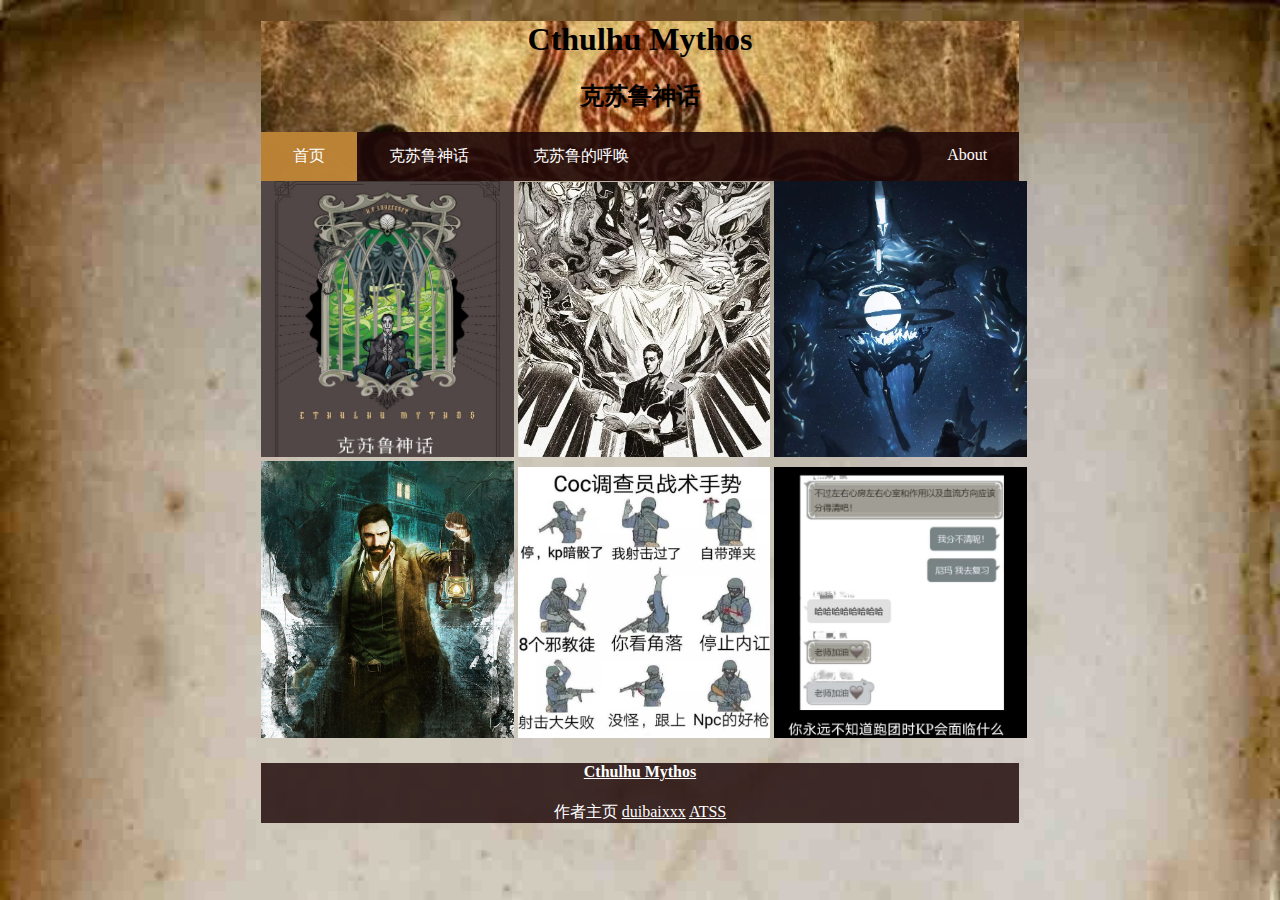
<file: index.html>
<!DOCTYPE html>
<html>
    <meta charset="utf-8">
    <head>
        <link rel="stylesheet" href="1.css">
        <style>
                body{
                    background-size: cover;
                    background-image: url(11.jpeg);
                }
                header{
                    margin-right: auto;
                    margin-left: auto;
                    width: 60%;
                    background-image: url(R-C2.jpg);
                    background-size: cover;
                }
                h1,h2{
                    text-align: center;
                }
                h4{
                    text-align: center;
                    color: white;
                }
                .ul_1{
                    list-style-type: none;
                    padding: 0%;
                    margin: 0%;
                    overflow: hidden;
                    background-color: #1f0808e6;
                }
                li{
                    float:left;
                }
                li a,.dropbtn{
                    display: block;
                    color:white;
                    text-align: center;
                    padding:14px 32px 14px 32px;
                    text-decoration: none;
                }
                li a:hover,.dropdown:hover.dropbtn{
                    background-color: #716b6bf4;
                }
                li.dropdown{
                    display: inline-block;
                }
                .dropdown-content{
                    display: none;
                    position: absolute;
                    background-color: #724040f4;
                    min-width: auto;
                    box-shadow: 0px 8px 16px  0px #635f59f4;
                    z-index: 1;
                }
                .dropdown-content a{
                    color:white;
                    padding: 12px 24px;
                    text-decoration: none;
                    display: block;
                    text-align: center;
                }
                .dropdown-content a:hover{
                    background-color: #ffbb5589;
                    color: black;
                }
                .dropdown:hover .dropdown-content{
                    display: block;
                }
                .active{
                    background-color: #ffb74aaf;
                }
                .footer{
                background-color:#1f0808d5;
                padding: 0;
                margin:auto;
                width: 60%;
                text-align: center;
                clear: both;
                }
                
        </style>
    </head>
    <body>
        <header>
            <h1>Cthulhu Mythos</h1>
            <h2>克苏鲁神话</h2>
            <ul class="ul_1">
                <li class="active"><a href="index.html">首页</a></li>
                <li class="dropdown">
                    <a href="克苏鲁神话.html" class="dropbtn">克苏鲁神话</a>
                    <div class="dropdown-content">
                        <a href="作者.html">作者</a>
                        <a href="世界观.html">世界观</a>
                    </div>
                </li>
                <li class="dropdown">
                    <a href="克苏鲁的呼唤.html">克苏鲁的呼唤</a>
                    <div class="dropdown-content">
                        <a href="规则简介.html">COC跑团</a>
                        <a href="游玩表格.html">游玩表格</a>
                        <a href="游戏推荐.html">游戏推荐</a>
                    </div>
                </li>
                <li style="float:right"><a href="login.html">About</a></li>
            </ul>
        </header>
        <div class="image">
            <img class="image__img" src="1.jpg"
            alt="Bricks" >
            <div class="image__overlay">
                <div class="image__title" >
                    <a style="color: #fff" href="克苏鲁神话.html">克苏鲁神话</a>
                </div>
                <p class="image__description">
                    “在这样一个浩瀚无边、而又毫无理性与目的可言的宇宙中，人类所认识和规定的法则与观念都是毫无意义的。”
                </p>
            </div>
        </div>
        <div class="image2">
            <img class="image__img" src="2.jpg"
            alt="Bricks">
            <div class="image__overlay">
                <div class="image__title">
                    <a style="color: #fff" href="作者.html">创作者</a>
                </div>
                <p class="image__description">
                    ......他特将这种观点称为“宇宙主义(Cosmicism)”，最终人类在一个冷漠的宇宙中是孤独且没有自保能力的
                </p>
            </div>
        </div>
        <div class="image3">
            <img class="image__img" src="3.jpg"
            alt="Bricks">
            <div class="image__overlay">
                <div class="image__title">
                    <a style="color: #fff" href="世界观.html">世界观</a>
                </div>
                <p class="image__description">
                    “当我们越过界限，进入到无边无际、阴影笼罩的可怕未知世界时，我们必须记住，把我们的人性和地球主义抛在脑后。”
                </p>
            </div>
        </div>
        <div class="image4">
            <img class="image__img" src="4.jpg"
            alt="Bricks">
            <div class="image__overlay">
                <div class="image__title">
                    <a style="color: #fff" href="克苏鲁的呼唤.html">克苏鲁的呼唤</a>
                </div>
                <p class="image__description">
                    克苏鲁神话体系鼎基之作及其衍生作TRPG游戏《克苏鲁的呼唤》
                </p>
            </div>
        </div>
        <div class="image5">
            <img class="image__img" src="5.jpg"
            alt="Bricks">
            <div class="image__overlay">
                <div class="image__title">
                    <a style="color: #fff" href="规则简介.html">COC跑团</a>
                </div>
                <p class="image__description">
                    克苏鲁神话世界观下进行的真人角色扮演游戏，《克苏鲁的呼唤》小说衍生游戏
                </p>
            </div>
        </div>
        <div class="image6">
            <img class="image__img" src="6.jpg"
            alt="Bricks">
            <div class="image__overlay">
                <div class="image__title">
                    <a style="color: #fff" href="游戏推荐.html">游戏推荐</a>
                </div>
                <p class="image__description">
                    一些跑团推荐模组
                </p>
            </div>
        </div>
        <div class="footer">
            <h4>
                <a href="报告.html" style="color: white;">Cthulhu Mythos</a>
            </h4>
            <p style="color: white;">作者主页
                <a href="https://github.com/duibaixxx" style="color: white;">duibaixxx</a>
                <a href="https://gitee.com/across-the-starry-sea" style="color: white;">ATSS</a>
            </p>
        </div>
    </body>
</html>
</file>
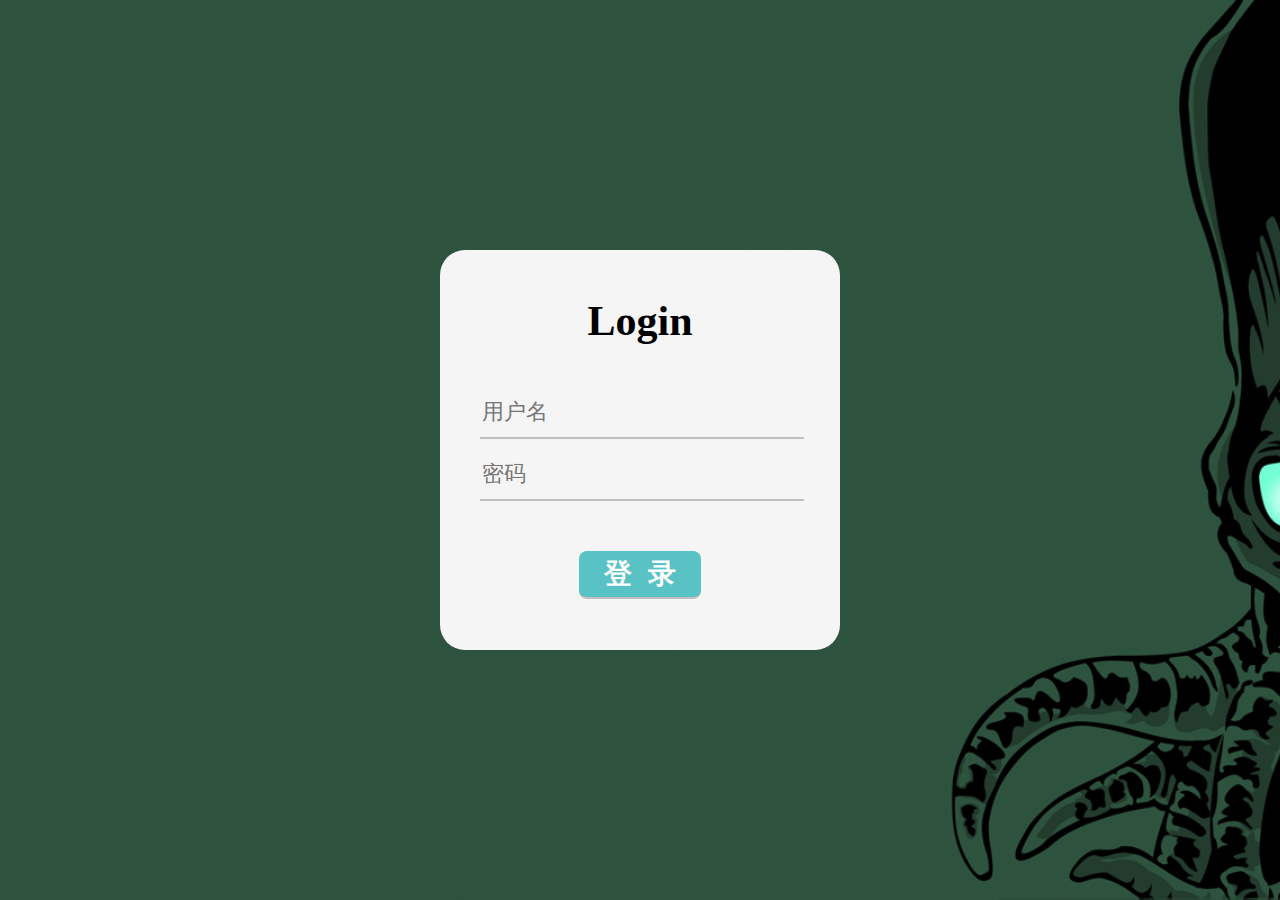
<file: login.html>
<!DOCTYPE html>
<html lang="en">
<head>
    <meta charset="UTF-8">
    <meta http-equiv="X-UA-Compatible" content="IE=edge">
    <meta name="viewport" content="width=device-width, initial-scale=1.0">
    <link rel="stylesheet" href="login.css">
    <title>Document</title>
</head>
<body>
    <form action="" class="login">
    <p>Login</p>

    <input type="text" placeholder="用户名">
    <input type="password" placeholder="密码">
    <input type="submit" class="btn" value="登  录">
</form>
    
</body>
</html>
</file>
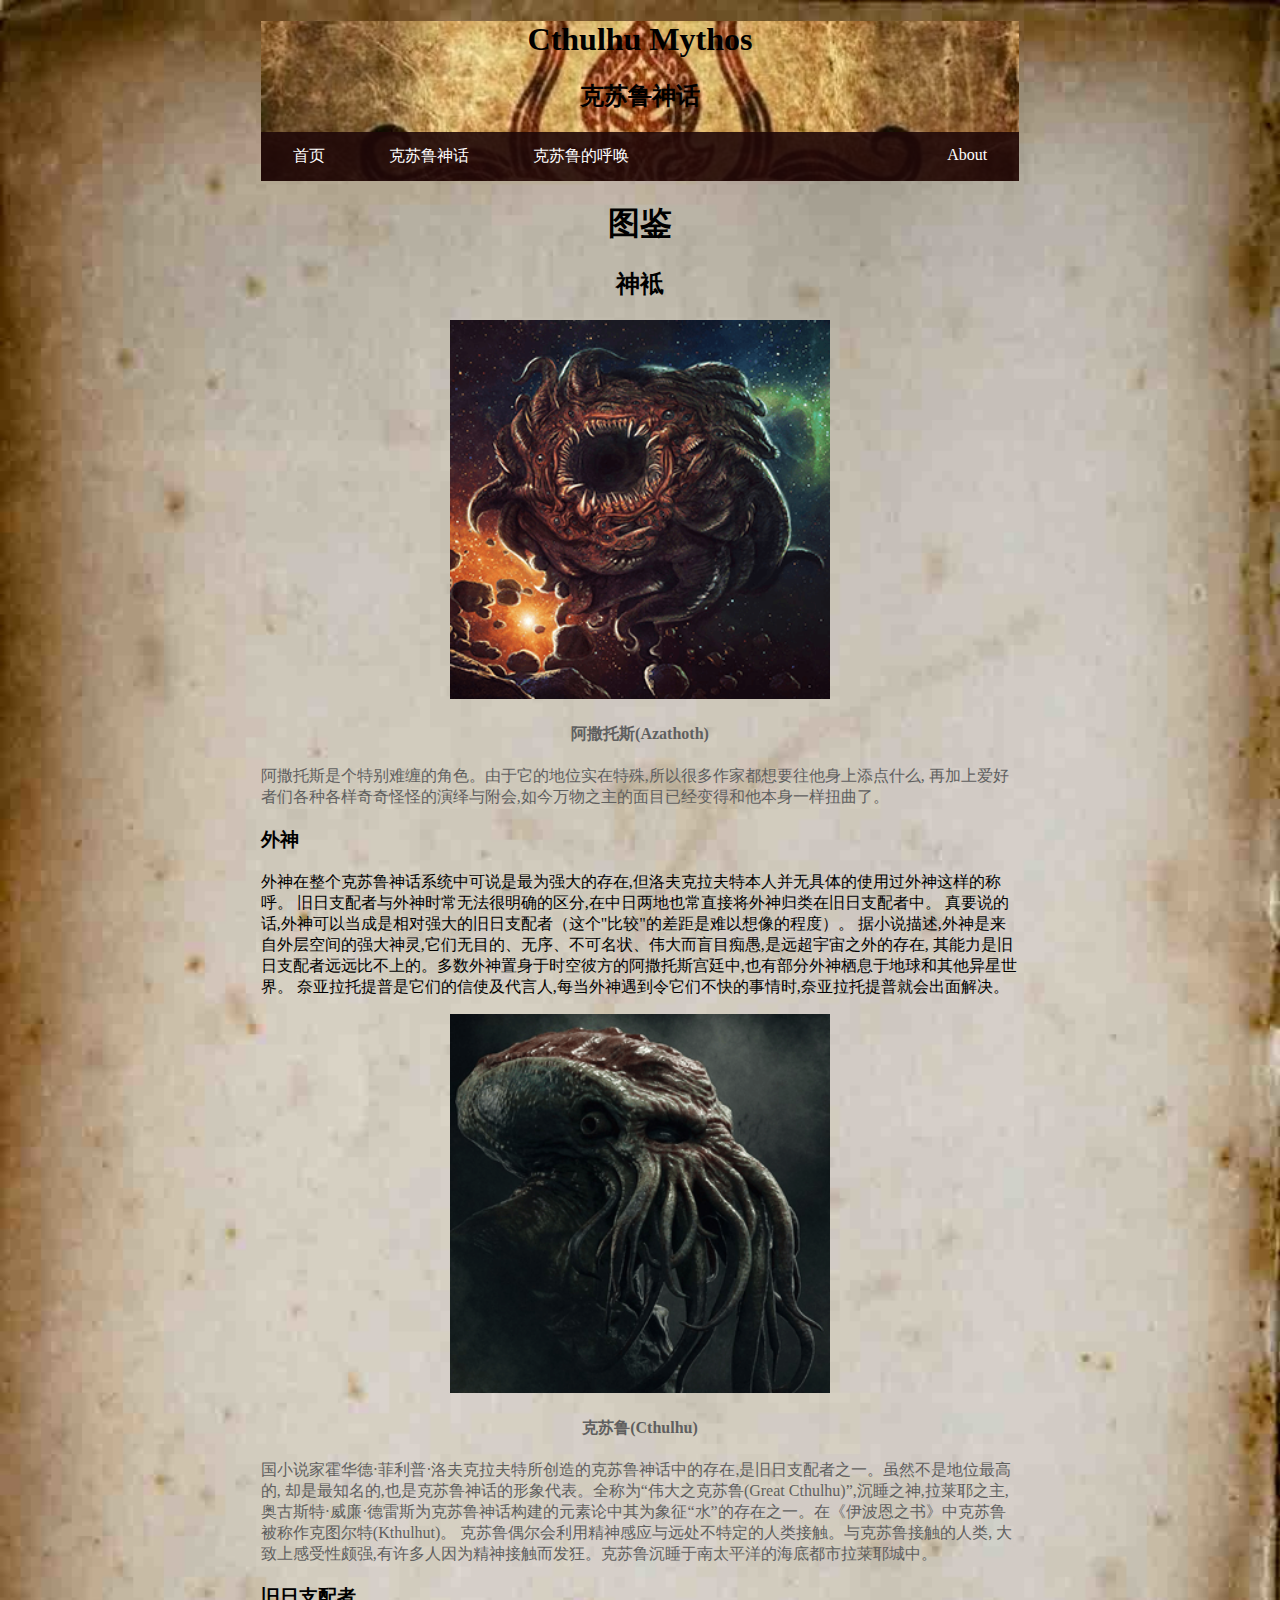
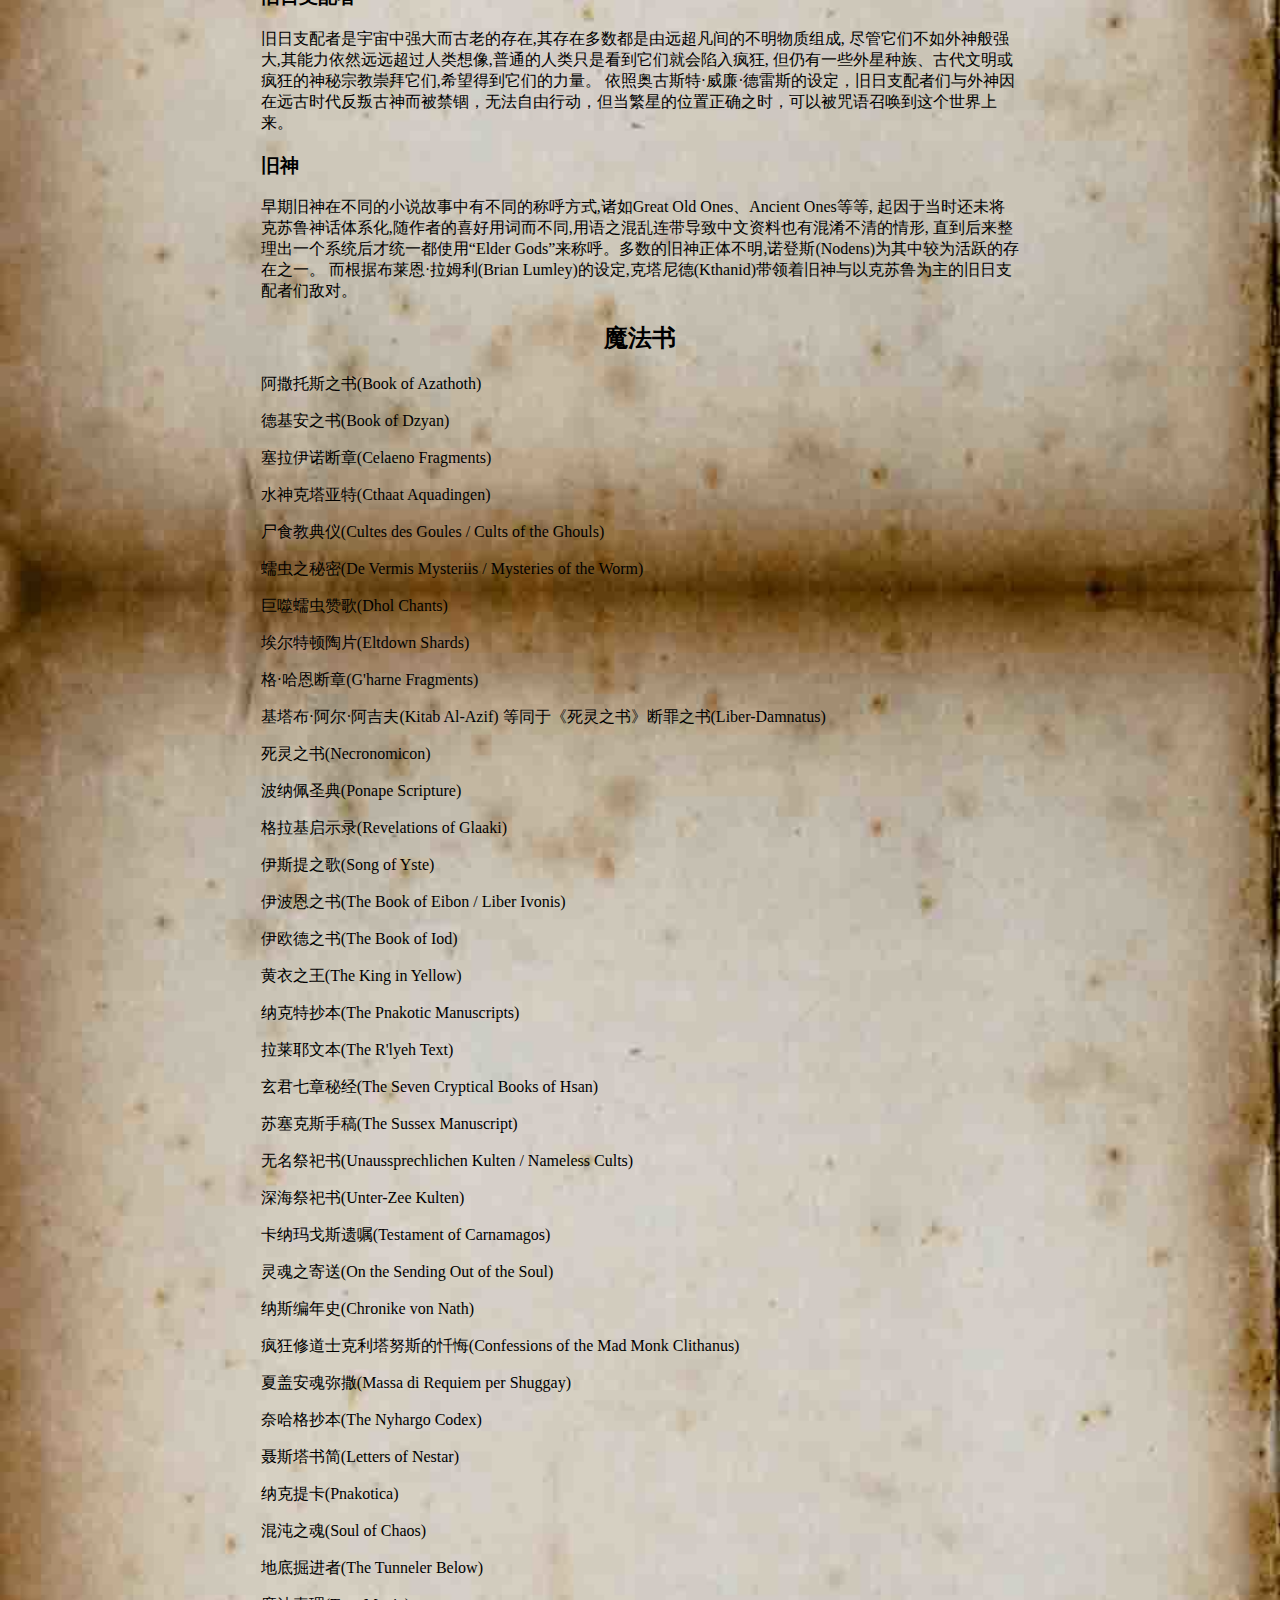
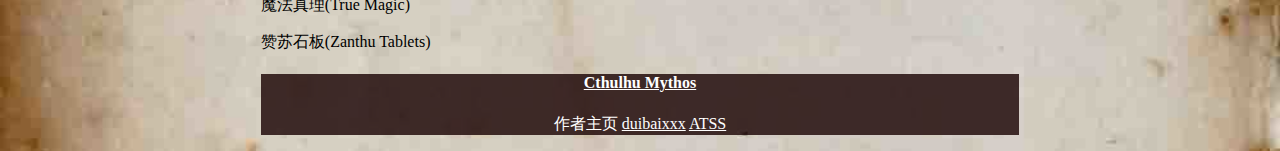
<file: 世界观.html>
<!DOCTYPE html>
<html>
    <meta charset="utf-8">
    <head>
        <style>
                body{
                    background-size: cover;
                    background-image: url(11.jpeg);
                }
                header{
                    margin-right: auto;
                    margin-left: auto;
                    width: 60%;
                    background-size: cover;
                    background-image: url(R-C2.jpg);
                }
                h1,h2{
                    text-align: center;
                }
                
                .ul_1{
                    list-style-type: none;
                    padding: 0%;
                    margin: 0%;
                    overflow: hidden;
                    background-color: #1f0808e6;
                }
                li{
                    float:left;
                }
                li a,.dropbtn{
                    display: block;
                    color:white;
                    text-align: center;
                    padding:14px 32px 14px 32px;
                    text-decoration: none;
                }
                li a:hover,.dropdown:hover.dropbtn{
                    background-color: #716b6bf4;
                }
                li.dropdown{
                    display: inline-block;
                }
                .dropdown-content{
                    display: none;
                    position: absolute;
                    background-color: #937171f4;
                    min-width: auto;
                    box-shadow: 0px 8px 16px  0px #635f59f4;
                    z-index: 1;
                }
                .dropdown-content a{
                    color:black;
                    padding: 12px 24px;
                    text-decoration: none;
                    display: block;
                    text-align: center;
                }
                .dropdown-content a:hover{
                    background-color: #ffbb5589;
                }
                .dropdown:hover .dropdown-content{
                    display: block;
                }
                .center{
                    margin-right: auto;
                    margin-left: auto;
                    width: 60%;
                    background-size: cover;
                    text-align: center;
                }
                .center_2{
                    margin-right: auto;
                    margin-left: auto;
                    width: 60%;
                    background-size: cover;
                    text-align: left;
                }
                .footer{
                background-color:#1f0808d5;
                padding: 0;
                margin:auto;
                width: 60%;
                text-align: center;
                clear: both;
                }
        </style>
    </head>
    <body>
        <header>
            <h1>Cthulhu Mythos</h1>
            <h2>克苏鲁神话</h2>
            <ul class="ul_1">
                <li><a href="index.html">首页</a></li>
                <li class="dropdown">
                    <a href="克苏鲁神话.html" class="dropbtn">克苏鲁神话</a>
                    <div class="dropdown-content">
                        <a href="作者.html">作者</a>
                        <a href="世界观.html">世界观</a>
                    </div>
                </li>
                <li class="dropdown">
                    <a href="克苏鲁的呼唤.html">克苏鲁的呼唤</a>
                    <div class="dropdown-content">
                        <a href="规则简介.html">COC跑团</a>
                        <a href="游玩表格.html">游玩表格</a>
                        <a href="游戏推荐.html">游戏推荐</a>
                    </div>
                </li>
                <li style="float:right"><a href="login.html">About</a></li>
            </ul>
        </header>
        <div class="center">
            <h1>图鉴</h1>

            <h2>神袛</h2>

            <p><img src="外神.png" width="50%" height="auto" ></p>
            <h4 style="color: #5f5f5f;">阿撒托斯(Azathoth)</h4>
        </div>
        <div class="center_2">
            <p style="color: #5f5f5f;">
                阿撒托斯是个特别难缠的角色。由于它的地位实在特殊,所以很多作家都想要往他身上添点什么,
                再加上爱好者们各种各样奇奇怪怪的演绎与附会,如今万物之主的面目已经变得和他本身一样扭曲了。
            </p>

            <h3>外神</h3>

            <P>
                外神在整个克苏鲁神话系统中可说是最为强大的存在,但洛夫克拉夫特本人并无具体的使用过外神这样的称呼。
                旧日支配者与外神时常无法很明确的区分,在中日两地也常直接将外神归类在旧日支配者中。
                真要说的话,外神可以当成是相对强大的旧日支配者（这个"比较"的差距是难以想像的程度）。
                据小说描述,外神是来自外层空间的强大神灵,它们无目的、无序、不可名状、伟大而盲目痴愚,是远超宇宙之外的存在,
                其能力是旧日支配者远远比不上的。多数外神置身于时空彼方的阿撒托斯宫廷中,也有部分外神栖息于地球和其他异星世界。
                奈亚拉托提普是它们的信使及代言人,每当外神遇到令它们不快的事情时,奈亚拉托提普就会出面解决。
            </P>

        </div>
        <div class="center">

            <p><img src="旧日.png" width="50%" height="auto" /></p>
            <h4 style="color: #5f5f5f;">克苏鲁(Cthulhu)</h4>
        </div>
        <div class="center_2">
            <p style="color: #5f5f5f;">
                国小说家霍华德·菲利普·洛夫克拉夫特所创造的克苏鲁神话中的存在,是旧日支配者之一。虽然不是地位最高的,
                却是最知名的,也是克苏鲁神话的形象代表。全称为“伟大之克苏鲁(Great Cthulhu)”,沉睡之神,拉莱耶之主,
                奥古斯特·威廉·德雷斯为克苏鲁神话构建的元素论中其为象征“水”的存在之一。在《伊波恩之书》中克苏鲁被称作克图尔特(Kthulhut)。
                克苏鲁偶尔会利用精神感应与远处不特定的人类接触。与克苏鲁接触的人类,
                大致上感受性颇强,有许多人因为精神接触而发狂。克苏鲁沉睡于南太平洋的海底都市拉莱耶城中。
            </p>

            <h3>旧日支配者</h3>

            <P>
                旧日支配者是宇宙中强大而古老的存在,其存在多数都是由远超凡间的不明物质组成,
                尽管它们不如外神般强大,其能力依然远远超过人类想像,普通的人类只是看到它们就会陷入疯狂,
                但仍有一些外星种族、古代文明或疯狂的神秘宗教崇拜它们,希望得到它们的力量。
                依照奥古斯特·威廉·德雷斯的设定，旧日支配者们与外神因在远古时代反叛古神而被禁锢，无法自由行动，但当繁星的位置正确之时，可以被咒语召唤到这个世界上来。
            </P>

            <h3>旧神</h3>

            <P>
                早期旧神在不同的小说故事中有不同的称呼方式,诸如Great Old Ones、Ancient Ones等等,
                起因于当时还未将克苏鲁神话体系化,随作者的喜好用词而不同,用语之混乱连带导致中文资料也有混淆不清的情形,
                直到后来整理出一个系统后才统一都使用“Elder Gods”来称呼。多数的旧神正体不明,诺登斯(Nodens)为其中较为活跃的存在之一。
                而根据布莱恩‧拉姆利(Brian Lumley)的设定,克塔尼德(Kthanid)带领着旧神与以克苏鲁为主的旧日支配者们敌对。
            </P>

            <h2>魔法书</h2>

            <p>阿撒托斯之书(Book of Azathoth)</p>
            <p>德基安之书(Book of Dzyan)</p>
            <p>塞拉伊诺断章(Celaeno Fragments)</p>
            <p>水神克塔亚特(Cthaat Aquadingen)</p>
            <p>尸食教典仪(Cultes des Goules / Cults of the Ghouls)</p>
            <p>蠕虫之秘密(De Vermis Mysteriis / Mysteries of the Worm)</p>
            <p>巨噬蠕虫赞歌(Dhol Chants)</p>
            <p>埃尔特顿陶片(Eltdown Shards)</p>
            <p>格·哈恩断章(G'harne Fragments)</p>
            <p>基塔布·阿尔·阿吉夫(Kitab Al-Azif) 等同于《死灵之书》断罪之书(Liber-Damnatus)</p>
            <p>死灵之书(Necronomicon)</p>
            <p>波纳佩圣典(Ponape Scripture)</p>
            <p>格拉基启示录(Revelations of Glaaki)</p>
            <p>伊斯提之歌(Song of Yste)</p>
            <p>伊波恩之书(The Book of Eibon / Liber Ivonis)</p>
            <p>伊欧德之书(The Book of Iod)</p>
            <p>黄衣之王(The King in Yellow)</p>
            <p>纳克特抄本(The Pnakotic Manuscripts)</p>
            <p>拉莱耶文本(The R'lyeh Text)</p>
            <p>玄君七章秘经(The Seven Cryptical Books of Hsan)</p>
            <p>苏塞克斯手稿(The Sussex Manuscript)</p>
            <p>无名祭祀书(Unaussprechlichen Kulten / Nameless Cults)</p>
            <p>深海祭祀书(Unter-Zee Kulten)</p>
            <p>卡纳玛戈斯遗嘱(Testament of Carnamagos)</p>
            <p>灵魂之寄送(On the Sending Out of the Soul)</p>
            <p>纳斯编年史(Chronike von Nath)</p>
            <p>疯狂修道士克利塔努斯的忏悔(Confessions of the Mad Monk Clithanus)</p>
            <p>夏盖安魂弥撒(Massa di Requiem per Shuggay)</p>
            <p>奈哈格抄本(The Nyhargo Codex)</p>
            <P>聂斯塔书简(Letters of Nestar)</P>
            <p>纳克提卡(Pnakotica)</p>
            <p>混沌之魂(Soul of Chaos)</p>
            <p>地底掘进者(The Tunneler Below)</p>
            <p>魔法真理(True Magic)</p>
            <p>赞苏石板(Zanthu Tablets)</p>

        </div>
        <div class="footer">
            <h4>
                <a href="报告.html" style="color: white;">Cthulhu Mythos</a>
            </h4>
            <p style="color: white;">作者主页
                <a href="https://github.com/duibaixxx" style="color: white;">duibaixxx</a>
                <a href="https://gitee.com/across-the-starry-sea" style="color: white;">ATSS</a>
            </p>
        </div>
    </body>
</html>
</file>
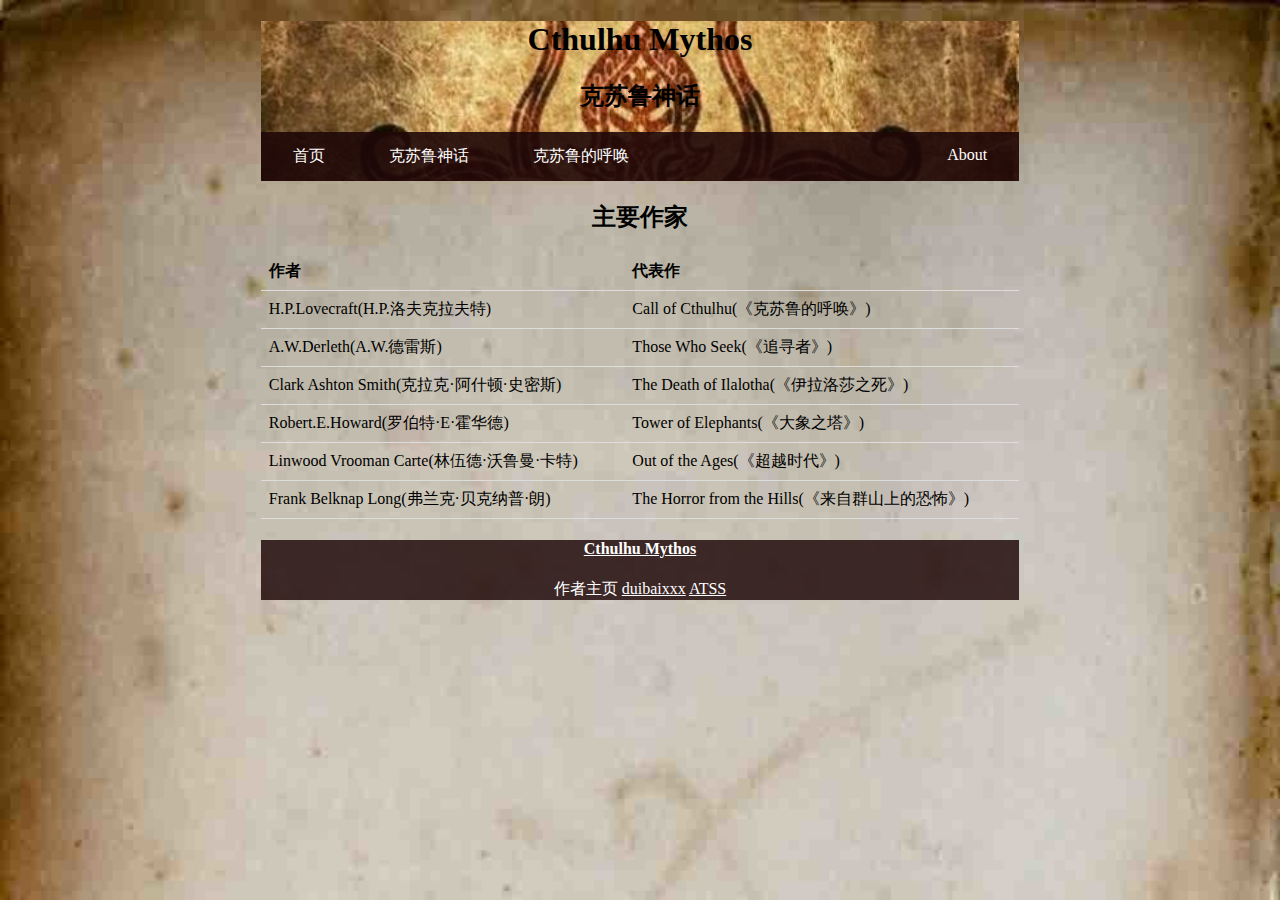
<file: 作者.html>
<!DOCTYPE html>
<html>
    <meta charset="utf-8">
    <head>
        <style>
                body{
                    background-size: cover;
                    background-image: url(11.jpeg);
                }

                header{
                    margin-right: auto;
                    margin-left: auto;
                    width: 60%;
                    background-size: cover;
                    background-image: url(R-C2.jpg);
                }
                
                h1,h2{text-align: center;}

                p,h4{
                    text-align: center;
                    color: white;
                }

                .ul_1{
                    list-style-type: none;
                    padding: 0%;
                    margin: 0%;
                    overflow: hidden;
                    background-color: #1f0808e6;
                }

                li{
                    float:left;
                }

                li a,.dropbtn{
                    display: block;
                    color:white;
                    text-align: center;
                    padding:14px 32px 14px 32px;
                    text-decoration: none;
                }

                li a:hover,.dropdown:hover.dropbtn{
                    background-color: #716b6bf4;
                }

                li.dropdown{
                    display: inline-block;
                }

                .dropdown-content{
                    display: none;
                    position: absolute;
                    background-color: #937171f4;
                    min-width: auto;
                    box-shadow: 0px 8px 16px  0px #635f59f4;
                    z-index: 1;
                }

                .dropdown-content a{
                    color:black;
                    padding: 12px 24px;
                    text-decoration: none;
                    display: block;
                    text-align: center;
                }

                .dropdown-content a:hover{
                    background-color: #ffbb5589;
                }

                .dropdown:hover .dropdown-content{
                    display: block;
                }

                .center{
                    margin-right: auto;
                    margin-left: auto;
                    width: 60%;
                    background-size: cover;
                    text-align: center;
                }

                table {
                    border-collapse: collapse;
                    width: 100%;
                }

                th, td {
                    padding: 8px;
                    text-align: left;
                    border-bottom: 1px solid #ddd;
                }

                tr:hover {background-color:#f5f5f5;}
                
                .footer{
                background-color:#1f0808d5;
                padding: 0;
                margin:auto;
                width: 60%;
                text-align: center;
                clear: both;
                }

        </style>
    </head>

    <body>

        <header>

            <h1>Cthulhu Mythos</h1>
            <h2>克苏鲁神话</h2>

            <ul class="ul_1">
                <li><a href="index.html">首页</a></li>

                <li class="dropdown">
                    <a href="克苏鲁神话.html" class="dropbtn">克苏鲁神话</a>

                    <div class="dropdown-content">
                        <a href="作者.html">作者</a>
                        <a href="世界观.html">世界观</a>
                    </div>
                </li>

                <li class="dropdown">
                    <a href="克苏鲁的呼唤.html">克苏鲁的呼唤</a>

                    <div class="dropdown-content">
                        <a href="规则简介.html">COC跑团</a>
                        <a href="游玩表格.html">游玩表格</a>
                        <a href="游戏推荐.html">游戏推荐</a>
                    </div>
                </li>

                <li style="float:right"><a href="login.html">About</a></li>

            </ul>

        </header>

        <div class="center">
            <h2>主要作家</h2>

            <table>
                <tr>
                  <th>作者</th>
                  <th>代表作</th>
                </tr>
                <tr>
                  <td>H.P.Lovecraft(H.P.洛夫克拉夫特)</td>
                  <td>Call of Cthulhu(《克苏鲁的呼唤》)</td>
                </tr>
                <tr>
                  <td>A.W.Derleth(A.W.德雷斯)</td>
                  <td>Those Who Seek(《追寻者》)</td>
                </tr>
                <tr>
                  <td>Clark Ashton Smith(克拉克·阿什顿·史密斯)</td>
                  <td>The Death of Ilalotha(《伊拉洛莎之死》)</td>
                </tr>
                <tr>
                  <td>Robert.E.Howard(罗伯特·E·霍华德)</td>
                  <td>Tower of Elephants(《大象之塔》)</td>
                </tr>
                <tr>
                  <td>Linwood Vrooman Carte(林伍德·沃鲁曼·卡特)</td>
                  <td>Out of the Ages(《超越时代》)</td>
                </tr>
                <tr>
                  <td>Frank Belknap Long(弗兰克·贝克纳普·朗)</td>
                  <td>The Horror from the Hills(《来自群山上的恐怖》)</td>
                </tr>
                

            </table>

        </div>

        <div class="footer">

            <h4>
                <a href="报告.html" style="color: white;">Cthulhu Mythos</a>
            </h4>
            
            <p>作者主页
                <a href="https://github.com/duibaixxx" style="color: white;">duibaixxx</a>
                <a href="https://gitee.com/across-the-starry-sea" style="color: white;">ATSS</a>
            </p>

        </div>
    </body>
</html>
</file>
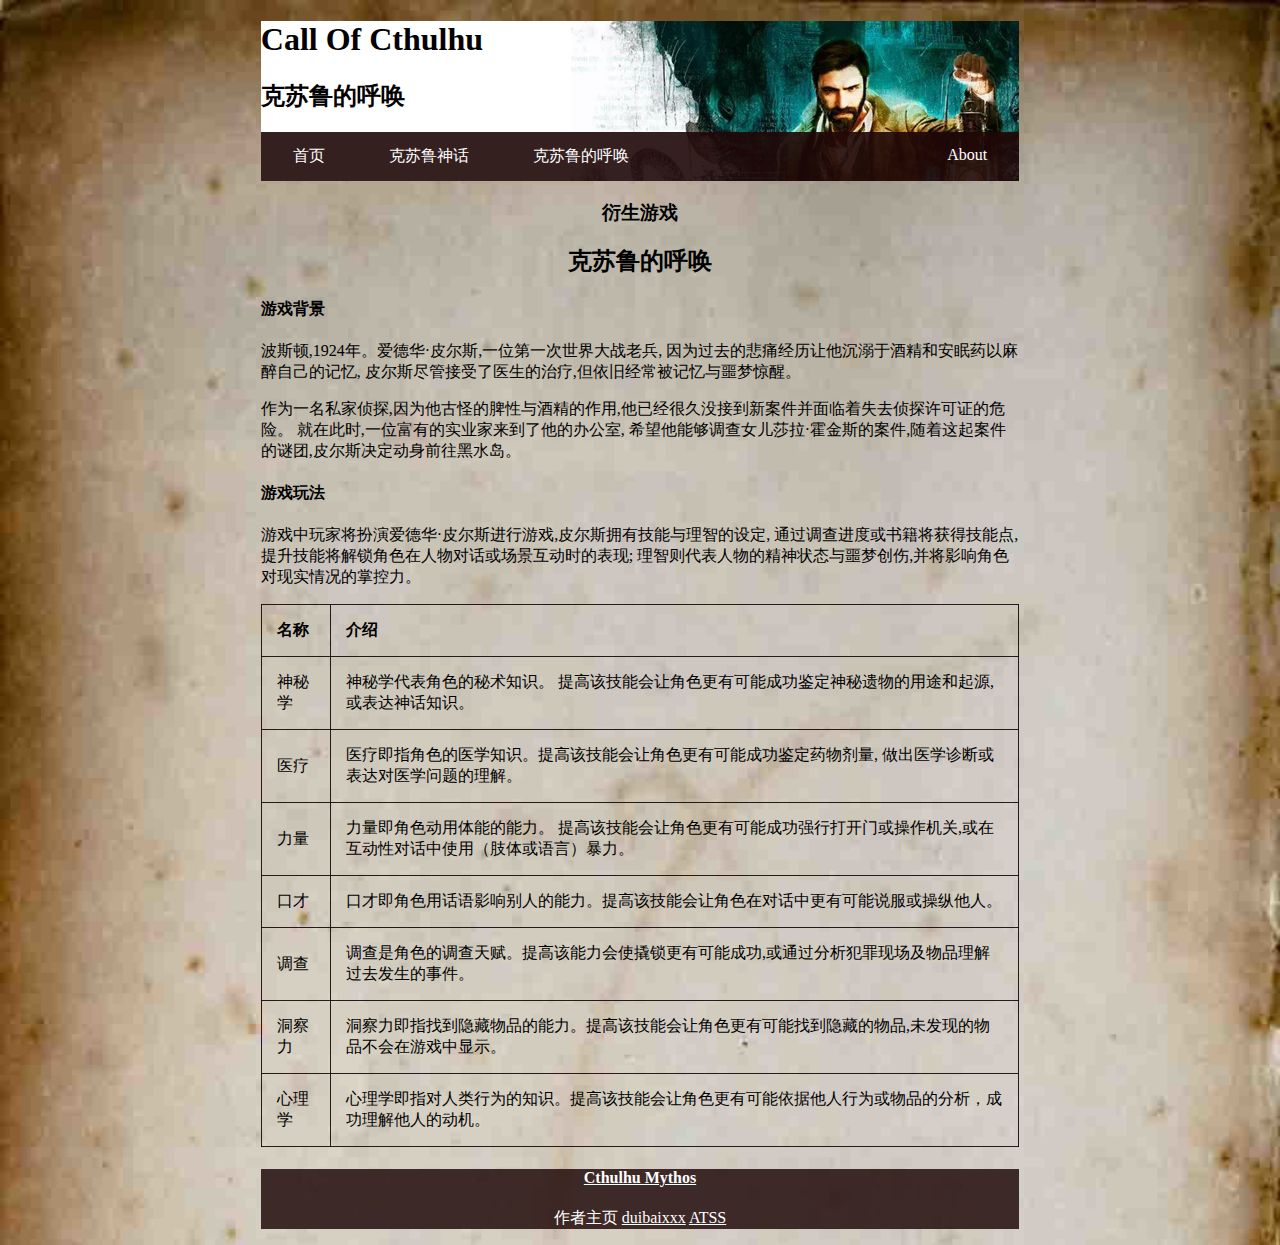
<file: 克苏鲁的呼唤.html>
<!DOCTYPE html>
<html>
    <meta charset="utf-8">
    <head>
        <style>
                body{
                    background-size: cover;
                    background-image: url(11.jpeg);
                }

                header{
                    margin-right: auto;
                    margin-left: auto;
                    width: 60%;
                    background-size: cover;
                    background-image: url(呼唤.png);
                }

                h1,h2{
                    text-align: left;
                }
                
                .ul_1{
                    list-style-type: none;
                    padding: 0%;
                    margin: 0%;
                    overflow: hidden;
                    background-color: #1f0808e6;
                }

                li{
                    float:left;
                }

                li a,.dropbtn{
                    display: block;
                    color:white;
                    text-align: center;
                    padding:14px 32px 14px 32px;
                    text-decoration: none;
                }

                li a:hover,.dropdown:hover.dropbtn{
                    background-color: #716b6bf4;
                }

                li.dropdown{
                    display: inline-block;
                }

                .dropdown-content{
                    display: none;
                    position: absolute;
                    background-color: #937171f4;
                    min-width: auto;
                    box-shadow: 0px 8px 16px  0px #635f59f4;
                    z-index: 1;
                }

                .dropdown-content a{
                    color:black;
                    padding: 12px 24px;
                    text-decoration: none;
                    display: block;
                    text-align: center;
                }

                .dropdown-content a:hover{
                    background-color: #ffbb5589;
                }

                .dropdown:hover .dropdown-content{
                    display: block;
                }

                .center{
                    margin-right: auto;
                    margin-left: auto;
                    width: 60%;
                    background-size: cover;
                    text-align: center;
                }

                .center_2{
                    margin-right: auto;
                    margin-left: auto;
                    width: 60%;
                    background-size: cover;
                    text-align: left;
                }

                table, td, th {  
                    border: 1px solid #150505e6;
                    text-align: left;
                }

                table {
                    border-collapse: collapse;
                    width: 100%;
                }

                th, td {
                    padding: 15px;
                }

                .footer{
                background-color:#1f0808d5;
                padding: 0;
                margin:auto;
                width: 60%;
                text-align: center;
                clear: both;
                }

        </style>
    </head>
    <body>
        <header>
            <h1> Call Of Cthulhu</h1>
            <h2>克苏鲁的呼唤</h2>
            <ul class="ul_1">
                <li><a href="index.html">首页</a></li>
                <li class="dropdown">
                    <a href="克苏鲁神话.html" class="dropbtn">克苏鲁神话</a>
                    <div class="dropdown-content">
                        <a href="作者.html">作者</a>
                        <a href="世界观.html">世界观</a>
                    </div>
                </li>
                <li class="dropdown">
                    <a href="克苏鲁的呼唤.html">克苏鲁的呼唤</a>
                    <div class="dropdown-content">
                        <a href="规则简介.html">COC跑团</a>
                        <a href="游玩表格.html">游玩表格</a>
                        <a href="游戏推荐.html">游戏推荐</a>
                    </div>
                </li>
                <li style="float:right"><a href="login.html">About</a></li>
            </ul>
        </header>
        <div class="center">
            <h3>衍生游戏</h3>
            <h2 style="text-align: center;">克苏鲁的呼唤</h2>
        </div>
        <div class="center_2">
            <h4>游戏背景</h4>

            <p>
                波斯顿,1924年。爱德华·皮尔斯,一位第一次世界大战老兵,
                因为过去的悲痛经历让他沉溺于酒精和安眠药以麻醉自己的记忆,
                皮尔斯尽管接受了医生的治疗,但依旧经常被记忆与噩梦惊醒。
            </p>
            <P>
                作为一名私家侦探,因为他古怪的脾性与酒精的作用,他已经很久没接到新案件并面临着失去侦探许可证的危险。
                就在此时,一位富有的实业家来到了他的办公室,
                希望他能够调查女儿莎拉·霍金斯的案件,随着这起案件的谜团,皮尔斯决定动身前往黑水岛。
            </P>

            <h4>游戏玩法</h4>

            <P>
                游戏中玩家将扮演爱德华·皮尔斯进行游戏,皮尔斯拥有技能与理智的设定,
                通过调查进度或书籍将获得技能点,提升技能将解锁角色在人物对话或场景互动时的表现;
                理智则代表人物的精神状态与噩梦创伤,并将影响角色对现实情况的掌控力。
            </P>

            <table>
                <tr>
                  <th>名称</th>
                  <th>介绍</th>
                </tr>
                <tr>
                  <td>神秘学</td>
                  <td>
                    神秘学代表角色的秘术知识。
                    提高该技能会让角色更有可能成功鉴定神秘遗物的用途和起源,
                    或表达神话知识。
                  </td>
                </tr>
                <tr>
                  <td>医疗</td>
                  <td>
                    医疗即指角色的医学知识。提高该技能会让角色更有可能成功鉴定药物剂量,
                    做出医学诊断或表达对医学问题的理解。
                  </td>
                </tr>
                <tr>
                  <td>力量</td>
                  <td>
                    力量即角色动用体能的能力。
                    提高该技能会让角色更有可能成功强行打开门或操作机关,或在互动性对话中使用（肢体或语言）暴力。
                  </td>
                </tr>
                <tr>
                  <td>口才</td>
                  <td>
                    口才即角色用话语影响别人的能力。提高该技能会让角色在对话中更有可能说服或操纵他人。
                  </td>
                </tr>
                <tr>
                    <td>调查</td>
                    <td>
                    调查是角色的调查天赋。提高该能力会使撬锁更有可能成功,或通过分析犯罪现场及物品理解过去发生的事件。
                    </td>
                </tr>
                <tr>
                    <td>洞察力</td>
                    <td>
                        洞察力即指找到隐藏物品的能力。提高该技能会让角色更有可能找到隐藏的物品,未发现的物品不会在游戏中显示。
                    </td>
                </tr>
                <tr>
                    <td>心理学</td>
                    <td>
                        心理学即指对人类行为的知识。提高该技能会让角色更有可能依据他人行为或物品的分析，成功理解他人的动机。
                    </td>
                </tr>
            </table>

        </div>

        <div class="footer">
            <h4>
                <a href="报告.html" style="color: white;">Cthulhu Mythos</a>
            </h4>
            <p style="color: white;">作者主页
                <a href="https://github.com/duibaixxx" style="color: white;">duibaixxx</a>
                <a href="https://gitee.com/across-the-starry-sea" style="color: white;">ATSS</a>
            </p>
        </div>
    </body>
</html>
</file>
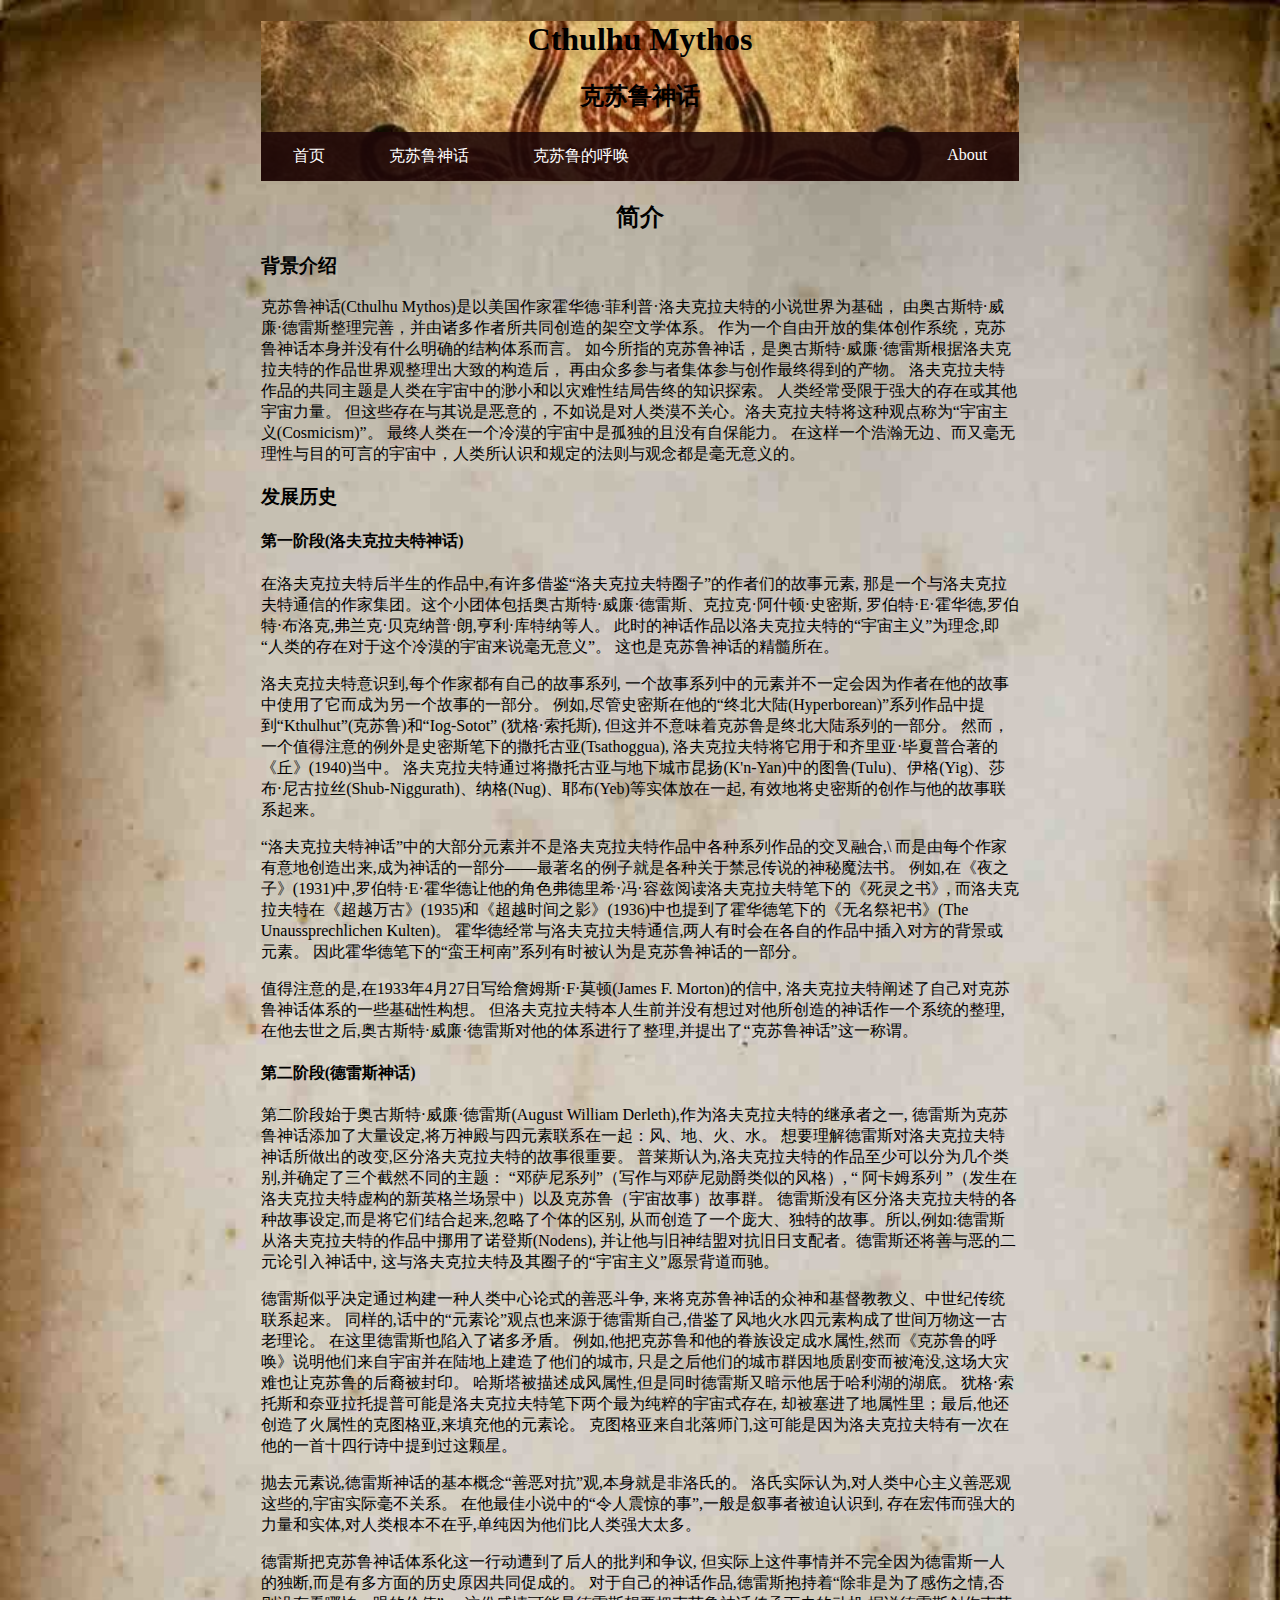
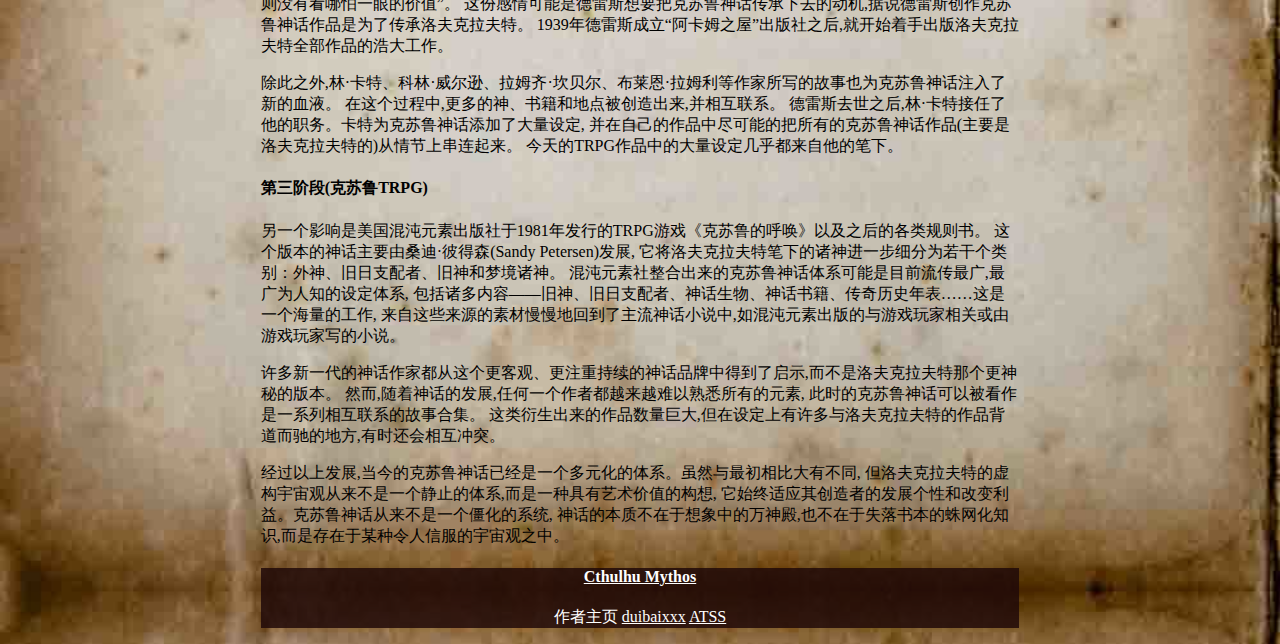
<file: 克苏鲁神话.html>
<!DOCTYPE html>
<html>
    <meta charset="utf-8">
    <head>
        <style>
                body{
                    background-size: cover;
                    background-image: url(11.jpeg);
                }
                header{
                    margin-right: auto;
                    margin-left: auto;
                    width: 60%;
                    background-size: cover;
                    background-image: url(R-C2.jpg);
                }
                h1,h2{
                    text-align: center;
                }
                
                .ul_1{
                    list-style-type: none;
                    padding: 0%;
                    margin: 0%;
                    overflow: hidden;
                    background-color: #1f0808e6;
                }
                li{
                    float:left;
                }
                li a,.dropbtn{
                    display: block;
                    color:white;
                    text-align: center;
                    padding:14px 32px 14px 32px;
                    text-decoration: none;
                }
                li a:hover,.dropdown:hover.dropbtn{
                    background-color: #716b6bf4;
                }
                li.dropdown{
                    display: inline-block;
                }
                .dropdown-content{
                    display: none;
                    position: absolute;
                    background-color: #937171f4;
                    min-width: auto;
                    box-shadow: 0px 8px 16px  0px #635f59f4;
                    z-index: 1;
                }
                .dropdown-content a{
                    color:black;
                    padding: 12px 24px;
                    text-decoration: none;
                    display: block;
                    text-align: center;
                }
                .dropdown-content a:hover{
                    background-color: #ffbb5589;
                }
                .dropdown:hover .dropdown-content{
                    display: block;
                }
                .center{
                    margin-right: auto;
                    margin-left: auto;
                    width: 60%;
                    background-size: cover;
                    text-align: center;
                }

                .center_2{
                    margin-right: auto;
                    margin-left: auto;
                    width: 60%;
                    background-size: cover;
                    text-align: left;
                }

                .footer{
                background-color:#1f0808d5;
                padding: 0;
                margin:auto;
                width: 60%;
                text-align: center;
                clear: both;
                }
               
        </style>
    </head>
    <body>
        <header>
            <h1>Cthulhu Mythos</h1>
            <h2>克苏鲁神话</h2>
            <ul class="ul_1">
                <li><a href="index.html">首页</a></li>
                <li class="dropdown">
                    <a href="克苏鲁神话.html" class="dropbtn">克苏鲁神话</a>
                    <div class="dropdown-content">
                        <a href="作者.html">作者</a>
                        <a href="世界观.html">世界观</a>
                    </div>
                </li>
                <li class="dropdown">
                    <a href="克苏鲁的呼唤.html">克苏鲁的呼唤</a>
                    <div class="dropdown-content">
                        <a href="规则简介.html">COC跑团</a>
                        <a href="游玩表格.html">游玩表格</a>
                        <a href="游戏推荐.html">游戏推荐</a>
                    </div>
                </li>
                <li style="float:right"><a href="login.html">About</a></li>
            </ul>
        </header>
        <div class="center">
            <h2>简介</h2>
        </div>
        <div class="center_2">
            <h3>背景介绍</h3>
            <p>
                克苏鲁神话(Cthulhu Mythos)是以美国作家霍华德·菲利普·洛夫克拉夫特的小说世界为基础，
                由奥古斯特·威廉·德雷斯整理完善，并由诸多作者所共同创造的架空文学体系。
                作为一个自由开放的集体创作系统，克苏鲁神话本身并没有什么明确的结构体系而言。
                如今所指的克苏鲁神话，是奥古斯特·威廉·德雷斯根据洛夫克拉夫特的作品世界观整理出大致的构造后，
                再由众多参与者集体参与创作最终得到的产物。
                洛夫克拉夫特作品的共同主题是人类在宇宙中的渺小和以灾难性结局告终的知识探索。
                人类经常受限于强大的存在或其他宇宙力量。
                但这些存在与其说是恶意的，不如说是对人类漠不关心。洛夫克拉夫特将这种观点称为“宇宙主义(Cosmicism)”。
                最终人类在一个冷漠的宇宙中是孤独的且没有自保能力。
                在这样一个浩瀚无边、而又毫无理性与目的可言的宇宙中，人类所认识和规定的法则与观念都是毫无意义的。
            </p>

            <h3>发展历史</h3>
            <h4>第一阶段(洛夫克拉夫特神话)</h4>
            <p>
                在洛夫克拉夫特后半生的作品中,有许多借鉴“洛夫克拉夫特圈子”的作者们的故事元素,
                那是一个与洛夫克拉夫特通信的作家集团。这个小团体包括奥古斯特·威廉·德雷斯、克拉克·阿什顿·史密斯,
                罗伯特·E·霍华德,罗伯特·布洛克,弗兰克·贝克纳普·朗,亨利·库特纳等人。
                此时的神话作品以洛夫克拉夫特的“宇宙主义”为理念,即“人类的存在对于这个冷漠的宇宙来说毫无意义”。
                这也是克苏鲁神话的精髓所在。
            </p>

            <p>
                洛夫克拉夫特意识到,每个作家都有自己的故事系列,
                一个故事系列中的元素并不一定会因为作者在他的故事中使用了它而成为另一个故事的一部分。
                例如,尽管史密斯在他的“终北大陆(Hyperborean)”系列作品中提到“Kthulhut”(克苏鲁)和“Iog-Sotot” (犹格·索托斯),
                但这并不意味着克苏鲁是终北大陆系列的一部分。
                然而，一个值得注意的例外是史密斯笔下的撒托古亚(Tsathoggua),
                洛夫克拉夫特将它用于和齐里亚·毕夏普合著的《丘》(1940)当中。
                洛夫克拉夫特通过将撒托古亚与地下城市昆扬(K'n-Yan)中的图鲁(Tulu)、伊格(Yig)、莎布·尼古拉丝(Shub-Niggurath)、纳格(Nug)、耶布(Yeb)等实体放在一起,
                有效地将史密斯的创作与他的故事联系起来。
            </p>

            <p>
                “洛夫克拉夫特神话”中的大部分元素并不是洛夫克拉夫特作品中各种系列作品的交叉融合,\
                而是由每个作家有意地创造出来,成为神话的一部分——最著名的例子就是各种关于禁忌传说的神秘魔法书。
                例如,在《夜之子》(1931)中,罗伯特·E·霍华德让他的角色弗德里希·冯·容兹阅读洛夫克拉夫特笔下的《死灵之书》,
                而洛夫克拉夫特在《超越万古》(1935)和《超越时间之影》(1936)中也提到了霍华德笔下的《无名祭祀书》(The Unaussprechlichen Kulten)。 
                霍华德经常与洛夫克拉夫特通信,两人有时会在各自的作品中插入对方的背景或元素。
                因此霍华德笔下的“蛮王柯南”系列有时被认为是克苏鲁神话的一部分。
            </p>

            <p>
                值得注意的是,在1933年4月27日写给詹姆斯·F·莫顿(James F. Morton)的信中,
                洛夫克拉夫特阐述了自己对克苏鲁神话体系的一些基础性构想。
                但洛夫克拉夫特本人生前并没有想过对他所创造的神话作一个系统的整理,
                在他去世之后,奥古斯特·威廉·德雷斯对他的体系进行了整理,并提出了“克苏鲁神话”这一称谓。
            </p>

            <h4>第二阶段(德雷斯神话)</h4>
            <p>
                第二阶段始于奥古斯特·威廉·德雷斯(August William Derleth),作为洛夫克拉夫特的继承者之一,
                德雷斯为克苏鲁神话添加了大量设定,将万神殿与四元素联系在一起：风、地、火、水。
                想要理解德雷斯对洛夫克拉夫特神话所做出的改变,区分洛夫克拉夫特的故事很重要。
                普莱斯认为,洛夫克拉夫特的作品至少可以分为几个类别,并确定了三个截然不同的主题：
                “邓萨尼系列”（写作与邓萨尼勋爵类似的风格）,
                “ 阿卡姆系列 ”（发生在洛夫克拉夫特虚构的新英格兰场景中）以及克苏鲁（宇宙故事）故事群。
                德雷斯没有区分洛夫克拉夫特的各种故事设定,而是将它们结合起来,忽略了个体的区别,
                从而创造了一个庞大、独特的故事。所以,例如:德雷斯从洛夫克拉夫特的作品中挪用了诺登斯(Nodens),
                并让他与旧神结盟对抗旧日支配者。德雷斯还将善与恶的二元论引入神话中,
                这与洛夫克拉夫特及其圈子的“宇宙主义”愿景背道而驰。
            </p>

            <p>
                德雷斯似乎决定通过构建一种人类中心论式的善恶斗争,
                来将克苏鲁神话的众神和基督教教义、中世纪传统联系起来。
                同样的,话中的“元素论”观点也来源于德雷斯自己,借鉴了风地火水四元素构成了世间万物这一古老理论。
                在这里德雷斯也陷入了诸多矛盾。
                例如,他把克苏鲁和他的眷族设定成水属性,然而《克苏鲁的呼唤》说明他们来自宇宙并在陆地上建造了他们的城市,
                只是之后他们的城市群因地质剧变而被淹没,这场大灾难也让克苏鲁的后裔被封印。
                哈斯塔被描述成风属性,但是同时德雷斯又暗示他居于哈利湖的湖底。
                犹格·索托斯和奈亚拉托提普可能是洛夫克拉夫特笔下两个最为纯粹的宇宙式存在,
                却被塞进了地属性里；最后,他还创造了火属性的克图格亚,来填充他的元素论。
                克图格亚来自北落师门,这可能是因为洛夫克拉夫特有一次在他的一首十四行诗中提到过这颗星。
            </p>

            <p>
                抛去元素说,德雷斯神话的基本概念“善恶对抗”观,本身就是非洛氏的。
                洛氏实际认为,对人类中心主义善恶观这些的,宇宙实际毫不关系。
                在他最佳小说中的“令人震惊的事”,一般是叙事者被迫认识到,
                存在宏伟而强大的力量和实体,对人类根本不在乎,单纯因为他们比人类强大太多。
            </p>

            <p>
                德雷斯把克苏鲁神话体系化这一行动遭到了后人的批判和争议,
                但实际上这件事情并不完全因为德雷斯一人的独断,而是有多方面的历史原因共同促成的。
                对于自己的神话作品,德雷斯抱持着“除非是为了感伤之情,否则没有看哪怕一眼的价值”。
                这份感情可能是德雷斯想要把克苏鲁神话传承下去的动机,据说德雷斯创作克苏鲁神话作品是为了传承洛夫克拉夫特。
                1939年德雷斯成立“阿卡姆之屋”出版社之后,就开始着手出版洛夫克拉夫特全部作品的浩大工作。
            </p>

            <p>
                除此之外,林·卡特、科林·威尔逊、拉姆齐·坎贝尔、布莱恩·拉姆利等作家所写的故事也为克苏鲁神话注入了新的血液。
                在这个过程中,更多的神、书籍和地点被创造出来,并相互联系。
                德雷斯去世之后,林·卡特接任了他的职务。卡特为克苏鲁神话添加了大量设定,
                并在自己的作品中尽可能的把所有的克苏鲁神话作品(主要是洛夫克拉夫特的)从情节上串连起来。
                今天的TRPG作品中的大量设定几乎都来自他的笔下。
            </p>

            <h4>第三阶段(克苏鲁TRPG)</h4>
            <p>
                另一个影响是美国混沌元素出版社于1981年发行的TRPG游戏《克苏鲁的呼唤》以及之后的各类规则书。
                这个版本的神话主要由桑迪·彼得森(Sandy Petersen)发展,
                它将洛夫克拉夫特笔下的诸神进一步细分为若干个类别：外神、旧日支配者、旧神和梦境诸神。
                混沌元素社整合出来的克苏鲁神话体系可能是目前流传最广,最广为人知的设定体系,
                包括诸多内容——旧神、旧日支配者、神话生物、神话书籍、传奇历史年表……这是一个海量的工作,
                来自这些来源的素材慢慢地回到了主流神话小说中,如混沌元素出版的与游戏玩家相关或由游戏玩家写的小说。
            </p>

            <p>
                许多新一代的神话作家都从这个更客观、更注重持续的神话品牌中得到了启示,而不是洛夫克拉夫特那个更神秘的版本。
                然而,随着神话的发展,任何一个作者都越来越难以熟悉所有的元素,
                此时的克苏鲁神话可以被看作是一系列相互联系的故事合集。
                这类衍生出来的作品数量巨大,但在设定上有许多与洛夫克拉夫特的作品背道而驰的地方,有时还会相互冲突。
            </p>

            <p>
                经过以上发展,当今的克苏鲁神话已经是一个多元化的体系。虽然与最初相比大有不同,
                但洛夫克拉夫特的虚构宇宙观从来不是一个静止的体系,而是一种具有艺术价值的构想,
                它始终适应其创造者的发展个性和改变利益。克苏鲁神话从来不是一个僵化的系统,
                神话的本质不在于想象中的万神殿,也不在于失落书本的蛛网化知识,而是存在于某种令人信服的宇宙观之中。
            </p>
            
        </div>
        <div class="footer">
            <h4>
                <a href="报告.html" style="color: white;">Cthulhu Mythos</a>
            </h4>
            <p style="color: white;">作者主页
                <a href="https://github.com/duibaixxx" style="color: white;">duibaixxx</a>
                <a href="https://gitee.com/across-the-starry-sea" style="color: white;">ATSS</a>
            </p>
        </div>
    </body>
</html>
</file>
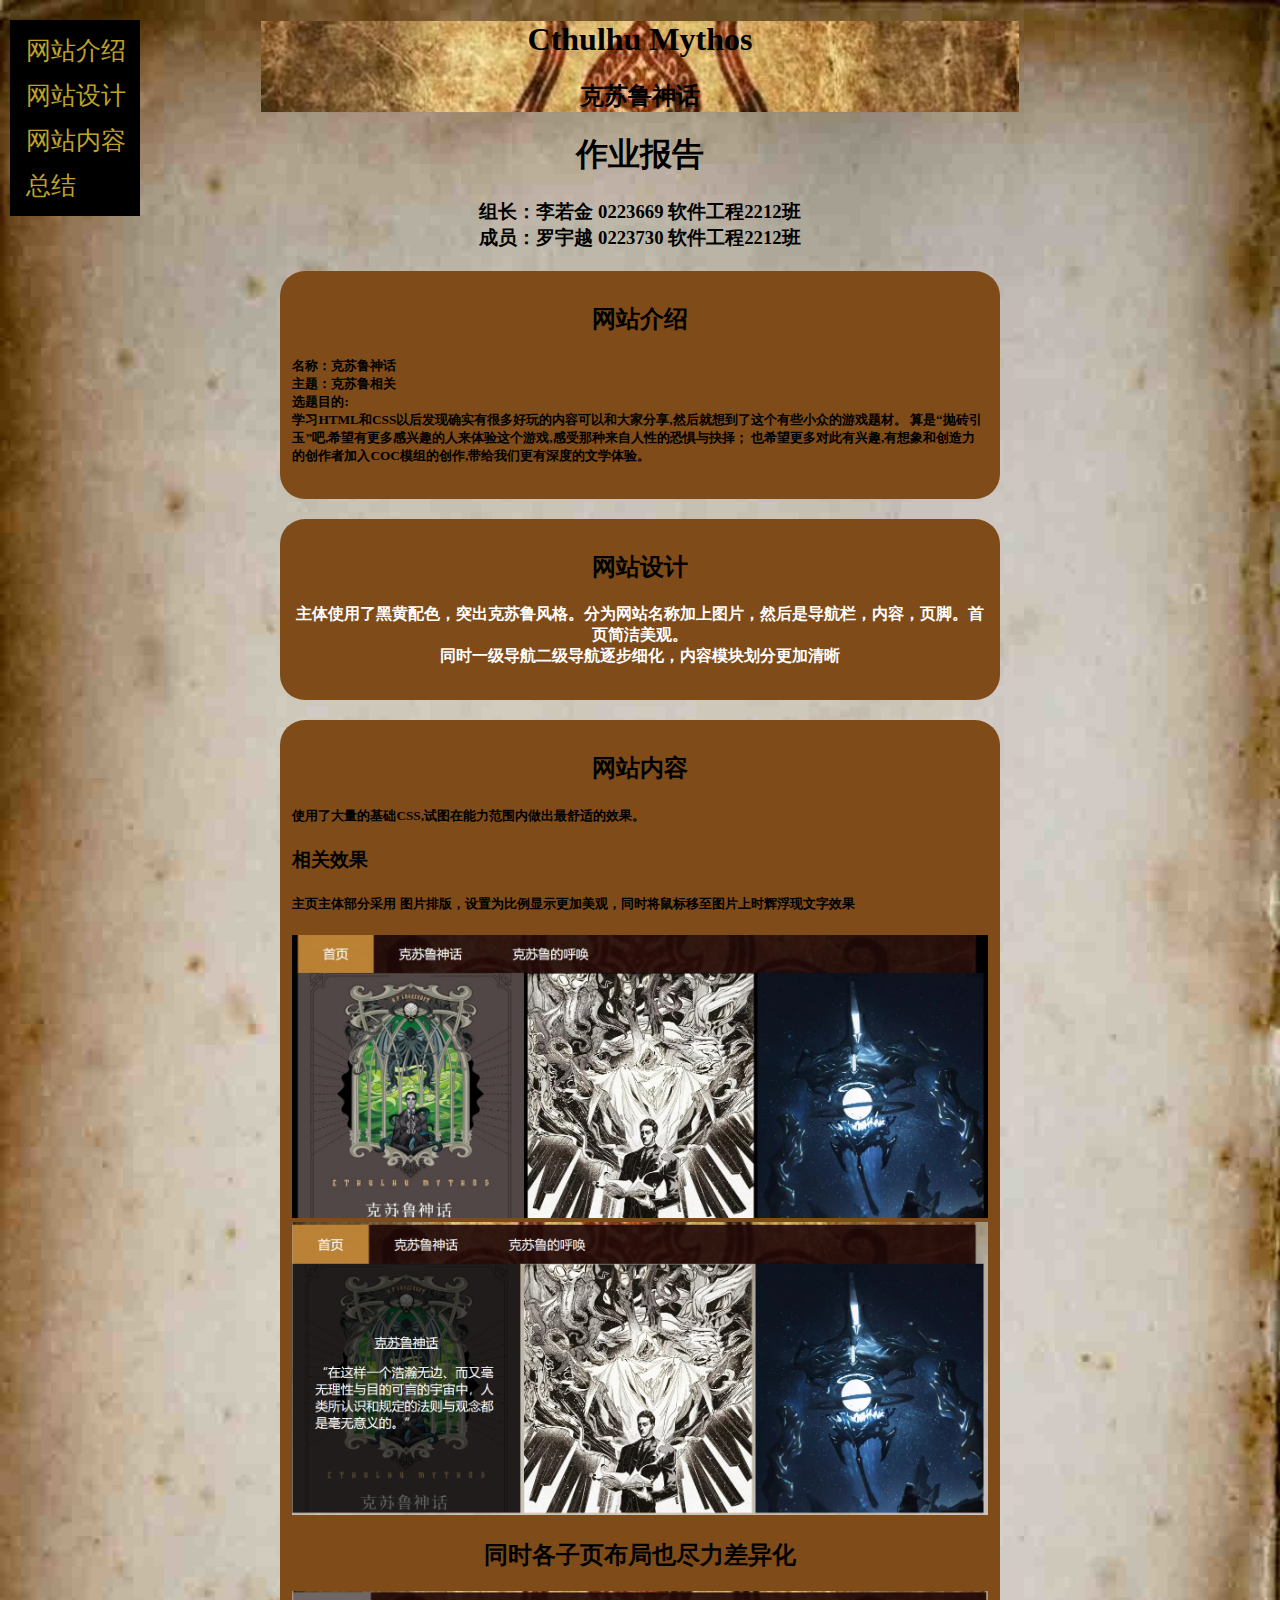
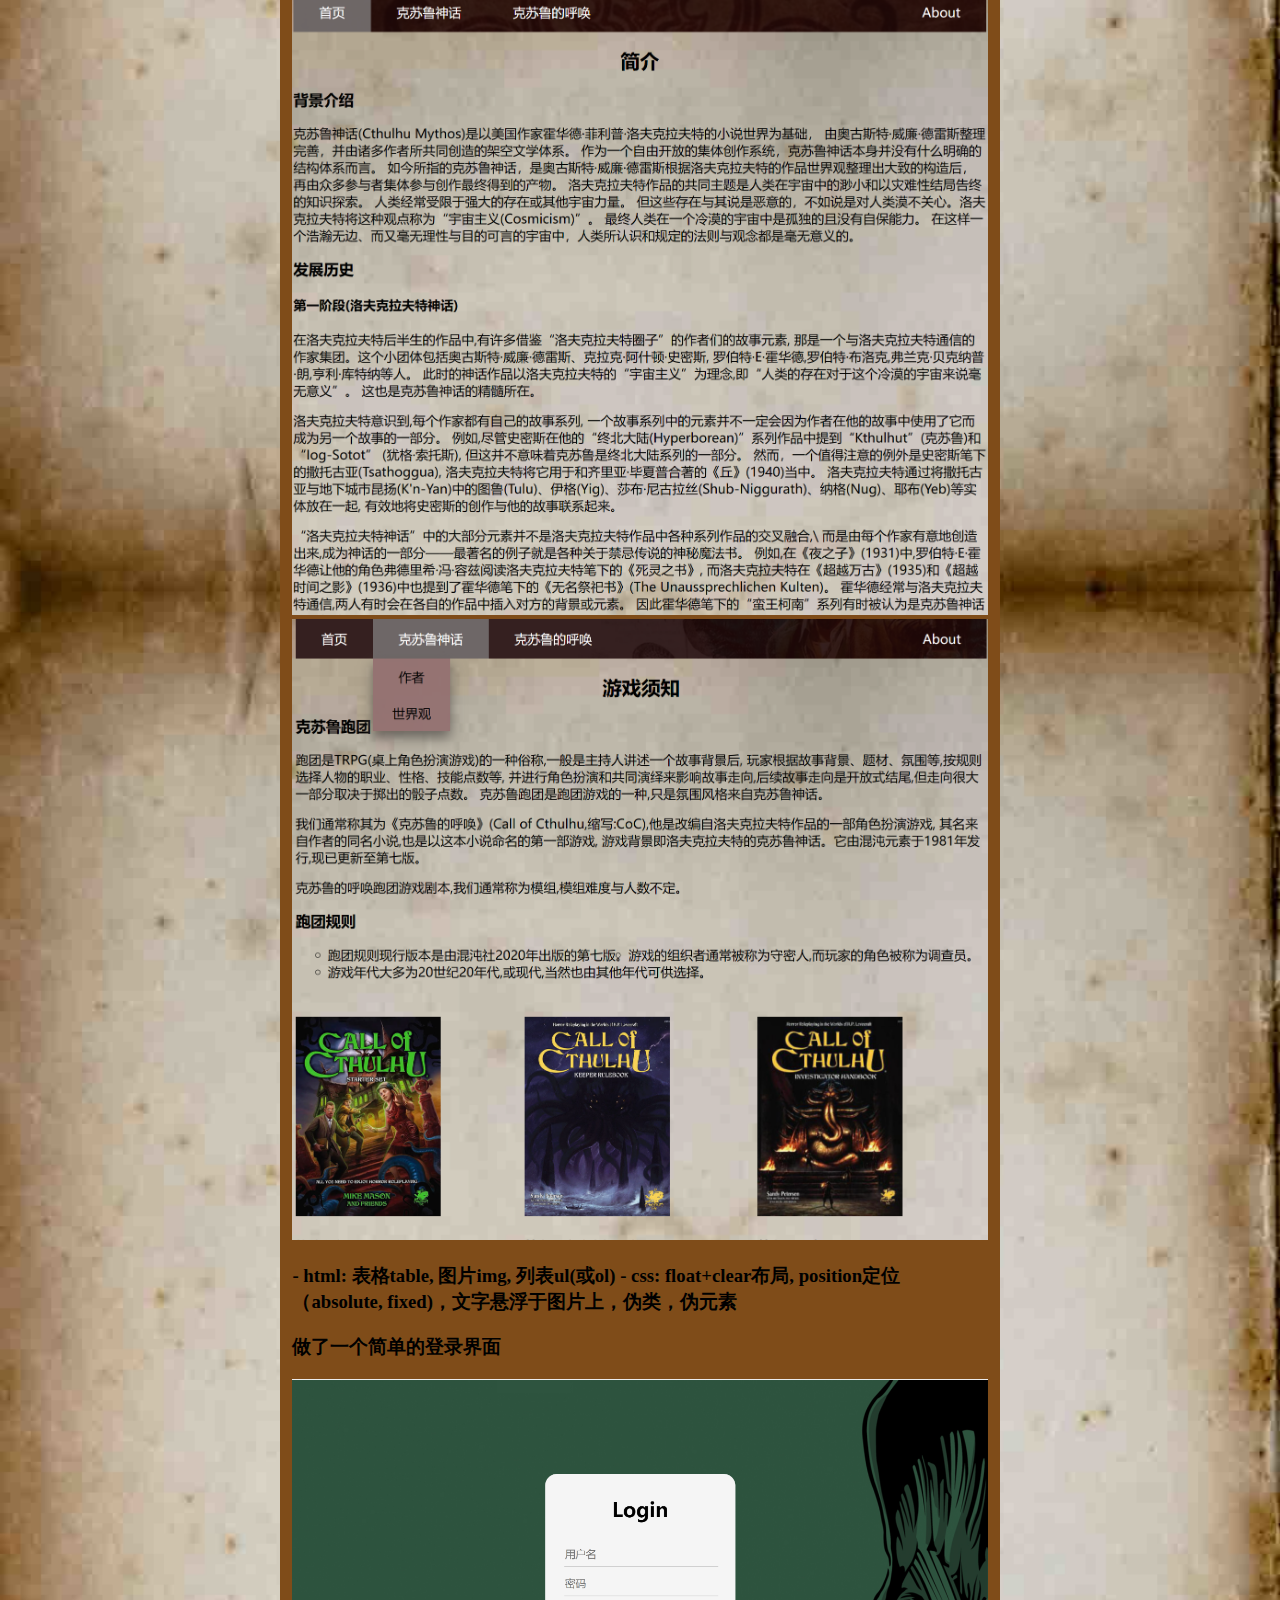
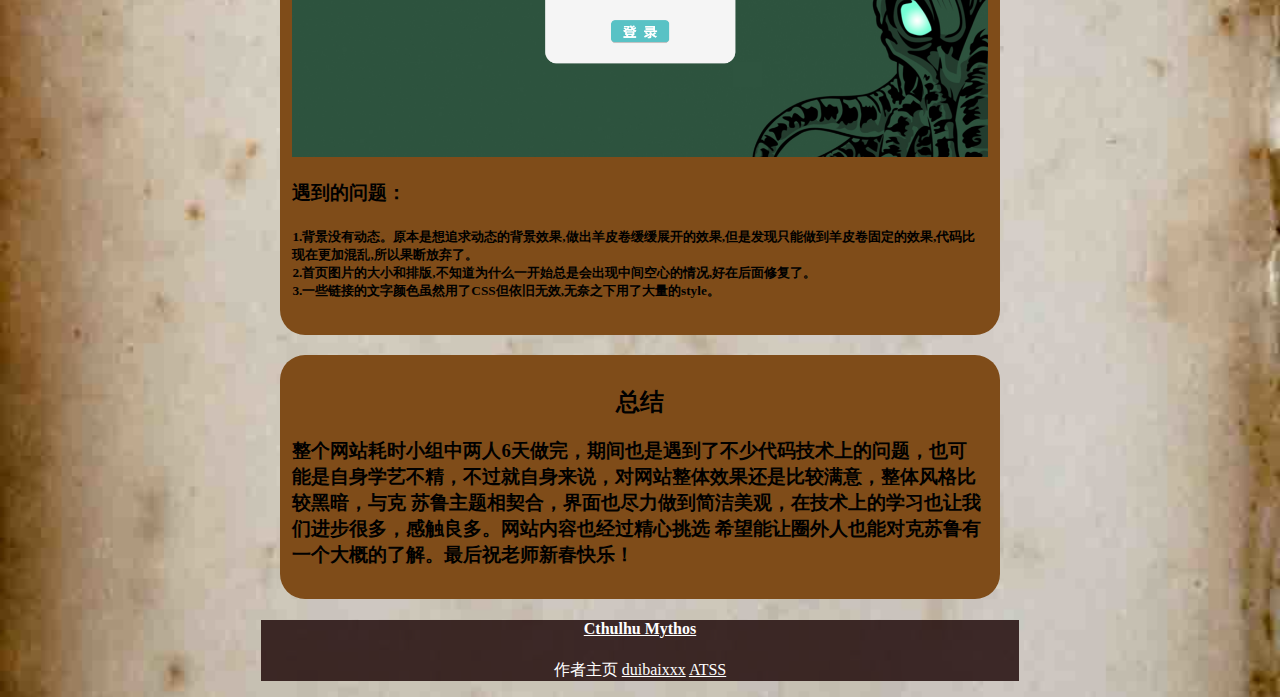
<file: 报告.html>
<!DOCTYPE html>
<html>
<meta charset="utf-8">

<head>
  <style>
    body {
      background-size: cover;
      background-image: url(11.jpeg);
    }

    header {
      margin-right: auto;
      margin-left: auto;
      width: 60%;
      background-size: cover;
      background-image: url(R-C2.jpg);
    }

    h1,
    h2 {
      text-align: center;
    }

    p,
    h4 {
      text-align: center;
      color: white;
    }
    .sidenav {
  width: 130px;
  position: fixed;
  z-index: 1;
  top: 20px;
  left: 10px;
  background: rgb(0, 0, 0);
  overflow-x: hidden;
  padding: 8px 0;
}

.sidenav a {
  padding: 6px 8px 6px 16px;
  text-decoration: none;
  font-size: 25px;
  color: #bda22a;
  display: block;
}

.sidenav a:hover {
  color: #794d06;
}
    
    .center {
      margin-right: auto;
      margin-left: auto;
      width: 60%;
      background-size: cover;
      text-align: center;
    }

    .footer {
      background-color: #1f0808d5;
      padding: 0;
      margin: auto;
      width: 60%;
      text-align: center;
      clear: both;
    }

    /* 为文章添加卡片效果 */
    .card {
      background-color: rgb(127, 76, 25);
      padding: 12px;
      margin-top: 20px;
      width: 55%;
      margin-right: auto;
      margin-left: auto;
      border-radius: 25px;


    }

    /* 清除列之后的浮动 */
    .row:after {
      content: "";
      display: table;
      clear: both;
    }



    /* 响应式布局 - 当屏幕的宽度小于 800 像素时，使两列堆叠而不是并排 */
    @media screen and (max-width: 800px) {

      .leftcolumn,
      .rightcolumn {
        width: 100%;
        padding: 0;
      }
    }

    /* 响应式布局 - 当屏幕的宽度小于 400 像素时，使导航链接堆叠而不是并排 */
    @media screen and (max-width: 400px) {
      .topnav a {
        float: none;
        width: 100%;
      }
    }
  </style>
</head>

<body>
  <header>
    <h1>Cthulhu Mythos</h1>
    <h2>克苏鲁神话</h2>

  </header>
  <div class="sidenav">
    <a href="#j">网站介绍</a>
    <a href="#s">网站设计</a>
    <a href="#n">网站内容</a>
    <a href="#z">总结</a>
  </div>
  <div class="center">
    <h1>作业报告</h1>
    <h3>组长：李若金 0223669 软件工程2212班<br>
      成员：罗宇越 0223730 软件工程2212班
    </h3>
  </div>
  <div class="row">
    <div class="leftcolumn">
      <div class="card">
        <h2 id="j">网站介绍</h2>
        <h5>名称：克苏鲁神话<br>
          主题：克苏鲁相关<br>
          选题目的:<br>
          学习HTML和CSS以后发现确实有很多好玩的内容可以和大家分享,然后就想到了这个有些小众的游戏题材。
          算是“抛砖引玉”吧,希望有更多感兴趣的人来体验这个游戏,感受那种来自人性的恐惧与抉择；
          也希望更多对此有兴趣,有想象和创造力的创作者加入COC模组的创作,带给我们更有深度的文学体验。
        </h5>
      </div>

    </div>
    <div class="leftcolumn">
      <div class="card">
        <h2 id="s">网站设计</h2>
        <h4>主体使用了黑黄配色，突出克苏鲁风格。分为网站名称加上图片，然后是导航栏，内容，页脚。首页简洁美观。<br>
          同时一级导航二级导航逐步细化，内容模块划分更加清晰</h4>
      </div>

    </div>
    <div class="leftcolumn">
      <div class="card">
        <h2 id="n">网站内容</h2>

        <h5>使用了大量的基础CSS,试图在能力范围内做出最舒适的效果。</h5>
        <h3>相关效果</h3>
        <h5>主页主体部分采用
          图片排版，设置为比例显示更加美观，同时将鼠标移至图片上时辉浮现文字效果</h5>
        <img src="y1.jpg" width="100%" />
       <img src="y2.jpg" width="100%" />
        <h2>同时各子页布局也尽力差异化</h2>
        <img src="y3.jpg" width="100%" />
        <img src="y4.jpg" width="100%" />
        <h3>- html: 表格table, 图片img, 列表ul(或ol)
          - css: float+clear布局, position定位（absolute, fixed)，文字悬浮于图片上，伪类，伪元素</h3>
          <h3>做了一个简单的登录界面</h3>
          <img src="l.jpg" width="100%" />
        <h3>遇到的问题：</h3>
        <h5>1.背景没有动态。原本是想追求动态的背景效果,做出羊皮卷缓缓展开的效果,但是发现只能做到羊皮卷固定的效果,代码比现在更加混乱,所以果断放弃了。<br>
          2.首页图片的大小和排版,不知道为什么一开始总是会出现中间空心的情况,好在后面修复了。<br>
          3.一些链接的文字颜色虽然用了CSS但依旧无效,无奈之下用了大量的style。
        </h5>
      </div>

    </div>
    <div class="leftcolumn">
      <div class="card">
        <h2 id="z">总结</h2>
        <h3>整个网站耗时小组中两人6天做完，期间也是遇到了不少代码技术上的问题，也可
          能是自身学艺不精，不过就自身来说，对网站整体效果还是比较满意，整体风格比较黑暗，与克
          苏鲁主题相契合，界面也尽力做到简洁美观，在技术上的学习也让我们进步很多，感触良多。网站内容也经过精心挑选
          希望能让圈外人也能对克苏鲁有一个大概的了解。最后祝老师新春快乐！</h3>
      </div>

    </div>

  </div>

  <div class="footer">
    <h4>
      <a href="首页.html" style="color: white;">Cthulhu Mythos</a>
    </h4>
    <p>作者主页
      <a href="https://github.com/duibaixxx" style="color: white;">duibaixxx</a>
      <a href="https://gitee.com/across-the-starry-sea" style="color: white;">ATSS</a>
    </p>
  </div>
</body>

</html>
</file>
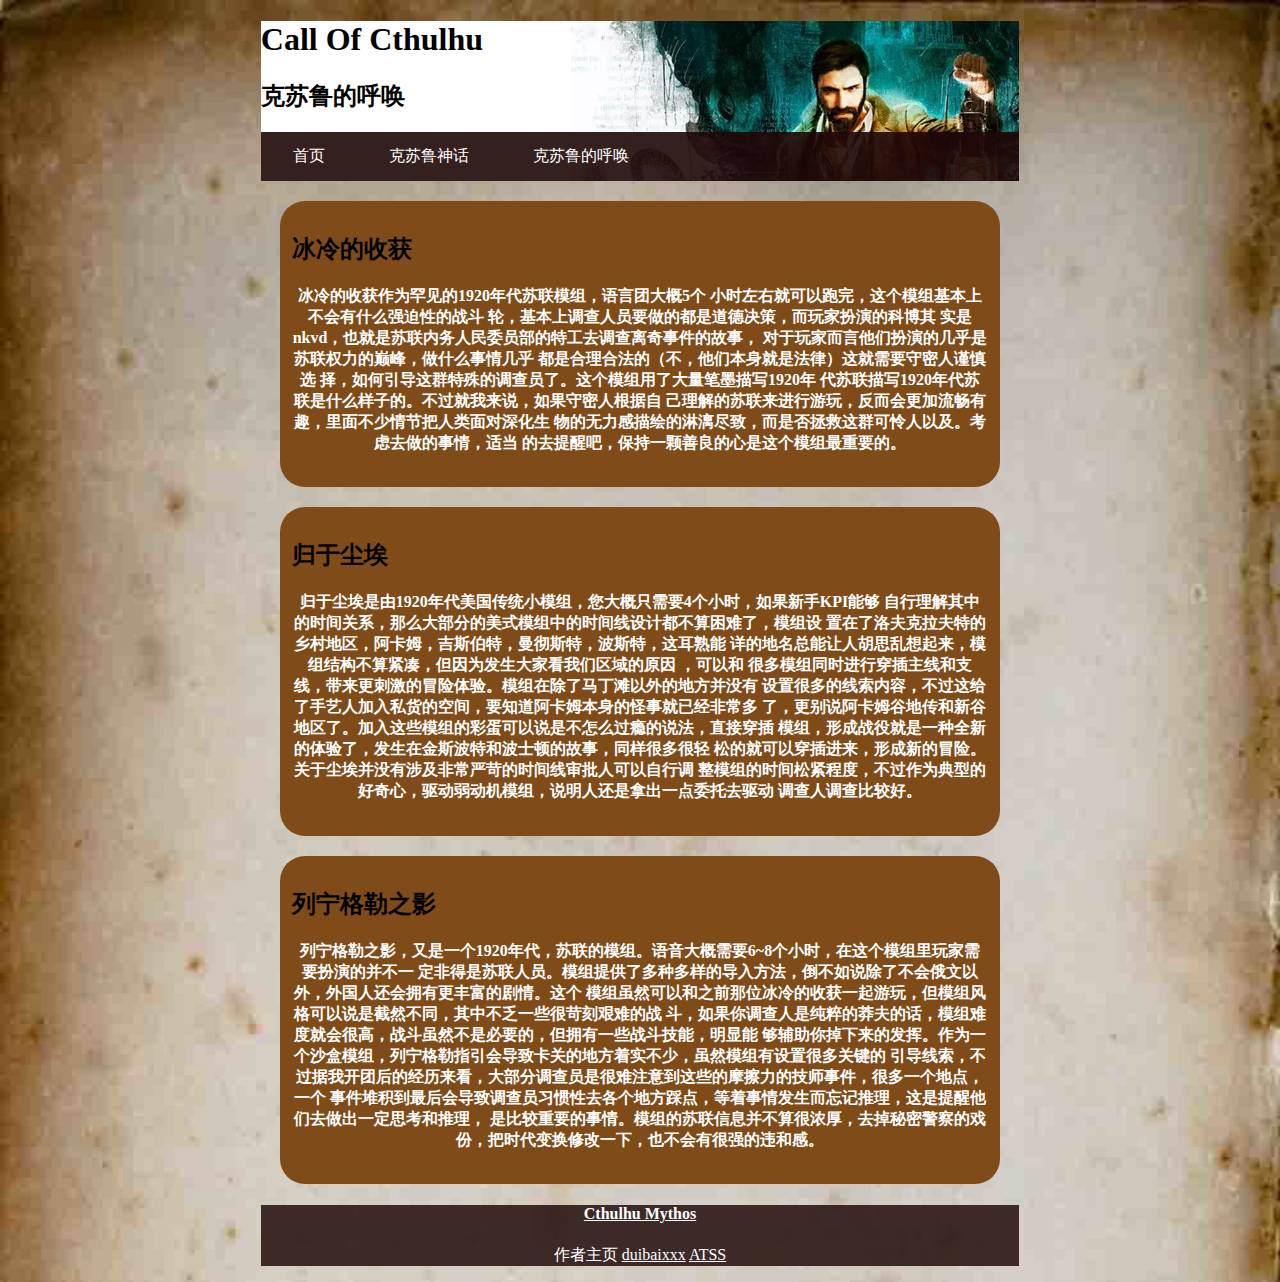
<file: 游戏推荐.html>
<!DOCTYPE html>
<html>
<meta charset="utf-8">

<head>
    <style>
        body {
            background-size: cover;
            background-image: url(11.jpeg);
        }

        header {
            margin-right: auto;
            margin-left: auto;
            width: 60%;
            background-size: cover;
            background-image: url(呼唤.png);
        }

        h1,
        h2 {
            text-align: left;
        }

        p,
        h4 {
            text-align: center;
            color: white;
        }

        .ul_1 {
            list-style-type: none;
            padding: 0%;
            margin: 0%;
            overflow: hidden;
            background-color: #1f0808e6;
        }

        li {
            float: left;
        }

        li a,
        .dropbtn {
            display: block;
            color: white;
            text-align: center;
            padding: 14px 32px 14px 32px;
            text-decoration: none;
        }

        li a:hover,
        .dropdown:hover.dropbtn {
            background-color: #716b6bf4;
        }

        li.dropdown {
            display: inline-block;
        }

        .dropdown-content {
            display: none;
            position: absolute;
            background-color: #937171f4;
            min-width: auto;
            box-shadow: 0px 8px 16px 0px #635f59f4;
            z-index: 1;
        }

        .dropdown-content a {
            color: black;
            padding: 12px 24px;
            text-decoration: none;
            display: block;
            text-align: center;
        }

        .dropdown-content a:hover {
            background-color: #ffbb5589;
        }

        .dropdown:hover .dropdown-content {
            display: block;
        }

        .center {
            margin-right: auto;
            margin-left: auto;
            width: 60%;
            background-size: cover;
            text-align: center;
        }

        .footer {
            background-color: #1f0808d5;
            padding: 0;
            margin: auto;
            width: 60%;
            text-align: center;
            clear: both;
        }

        .card {
            background-color: rgb(127, 76, 25);
            padding: 12px;
            margin-top: 20px;
            width: 55%;
            margin-right: auto;
            margin-left: auto;
            border-radius: 25px;


        }

        /* 清除列之后的浮动 */
        .row:after {
            content: "";
            display: table;
            clear: both;
        }



        /* 响应式布局 - 当屏幕的宽度小于 800 像素时，使两列堆叠而不是并排 */
        @media screen and (max-width: 800px) {

            .leftcolumn,
            .rightcolumn {
                width: 100%;
                padding: 0;
            }
        }

        /* 响应式布局 - 当屏幕的宽度小于 400 像素时，使导航链接堆叠而不是并排 */
        @media screen and (max-width: 400px) {
            .topnav a {
                float: none;
                width: 100%;
            }
        }
    </style>
</head>

<body>
    <header>
        <h1>Call Of Cthulhu</h1>
        <h2>克苏鲁的呼唤</h2>
        <ul class="ul_1">
            <li><a href="index.html">首页</a></li>
            <li class="dropdown">
                <a href="克苏鲁神话.html" class="dropbtn">克苏鲁神话</a>
                <div class="dropdown-content">
                    <a href="作者.html">作者</a>
                    <a href="世界观.html">世界观</a>
                </div>
            </li>
            <li class="dropdown">
                <a href="克苏鲁的呼唤.html">克苏鲁的呼唤</a>
                <div class="dropdown-content">
                    <a href="规则简介.html">COC跑团</a>
                    <a href="游玩表格.html">游玩表格</a>
                    <a href="游戏推荐.html">游戏推荐</a>
                </div>
            </li>
        </ul>
    </header>
    <div class="leftcolumn">
        <div class="card">
            <h2>冰冷的收获</h2>
            <h4>冰冷的收获作为罕见的1920年代苏联模组，语言团大概5个
                小时左右就可以跑完，这个模组基本上不会有什么强迫性的战斗
                轮，基本上调查人员要做的都是道德决策，而玩家扮演的科博其
                实是nkvd，也就是苏联内务人民委员部的特工去调查离奇事件的故事，
                对于玩家而言他们扮演的几乎是苏联权力的巅峰，做什么事情几乎
                都是合理合法的（不，他们本身就是法律）这就需要守密人谨慎选
                择，如何引导这群特殊的调查员了。这个模组用了大量笔墨描写1920年
                代苏联描写1920年代苏联是什么样子的。不过就我来说，如果守密人根据自
                己理解的苏联来进行游玩，反而会更加流畅有趣，里面不少情节把人类面对深化生
                物的无力感描绘的淋漓尽致，而是否拯救这群可怜人以及。考虑去做的事情，适当
                的去提醒吧，保持一颗善良的心是这个模组最重要的。</h4>
        </div>

    </div>
    <div class="leftcolumn">
        <div class="card">
            <h2>归于尘埃</h2>
            <h4>归于尘埃是由1920年代美国传统小模组，您大概只需要4个小时，如果新手KPI能够
                自行理解其中的时间关系，那么大部分的美式模组中的时间线设计都不算困难了，模组设
                置在了洛夫克拉夫特的乡村地区，阿卡姆，吉斯伯特，曼彻斯特，波斯特，这耳熟能
                详的地名总能让人胡思乱想起来，模组结构不算紧凑，但因为发生大家看我们区域的原因 ，可以和
                很多模组同时进行穿插主线和支线，带来更刺激的冒险体验。模组在除了马丁滩以外的地方并没有
                设置很多的线索内容，不过这给了手艺人加入私货的空间，要知道阿卡姆本身的怪事就已经非常多
                了，更别说阿卡姆谷地传和新谷地区了。加入这些模组的彩蛋可以说是不怎么过瘾的说法，直接穿插
                模组，形成战役就是一种全新的体验了，发生在金斯波特和波士顿的故事，同样很多很轻
                松的就可以穿插进来，形成新的冒险。关于尘埃并没有涉及非常严苛的时间线审批人可以自行调
                整模组的时间松紧程度，不过作为典型的好奇心，驱动弱动机模组，说明人还是拿出一点委托去驱动
                调查人调查比较好。
            </h4>
        </div>

    </div>
    <div class="leftcolumn">
        <div class="card">
            <h2>列宁格勒之影</h2>
            <h4>列宁格勒之影，又是一个1920年代，苏联的模组。语音大概需要6~8个小时，在这个模组里玩家需要扮演的并不一
                定非得是苏联人员。模组提供了多种多样的导入方法，倒不如说除了不会俄文以外，外国人还会拥有更丰富的剧情。这个
                模组虽然可以和之前那位冰冷的收获一起游玩，但模组风格可以说是截然不同，其中不乏一些很苛刻艰难的战
                斗，如果你调查人是纯粹的莽夫的话，模组难度就会很高，战斗虽然不是必要的，但拥有一些战斗技能，明显能
                够辅助你掉下来的发挥。作为一个沙盒模组，列宁格勒指引会导致卡关的地方着实不少，虽然模组有设置很多关键的
                引导线索，不过据我开团后的经历来看，大部分调查员是很难注意到这些的摩擦力的技师事件，很多一个地点，一个
                事件堆积到最后会导致调查员习惯性去各个地方踩点，等着事情发生而忘记推理，这是提醒他们去做出一定思考和推理，
                是比较重要的事情。模组的苏联信息并不算很浓厚，去掉秘密警察的戏份，把时代变换修改一下，也不会有很强的违和感。
            </h4>

        </div>

    </div>
    <div class="footer">
        <h4>
            <a href="报告.html" style="color: white;">Cthulhu Mythos</a>
        </h4>
        <p style="color: white;">作者主页
            <a href="https://github.com/duibaixxx" style="color: white;">duibaixxx</a>
            <a href="https://gitee.com/across-the-starry-sea" style="color: white;">ATSS</a>
        </p>
    </div>
</body>

</html>
</file>
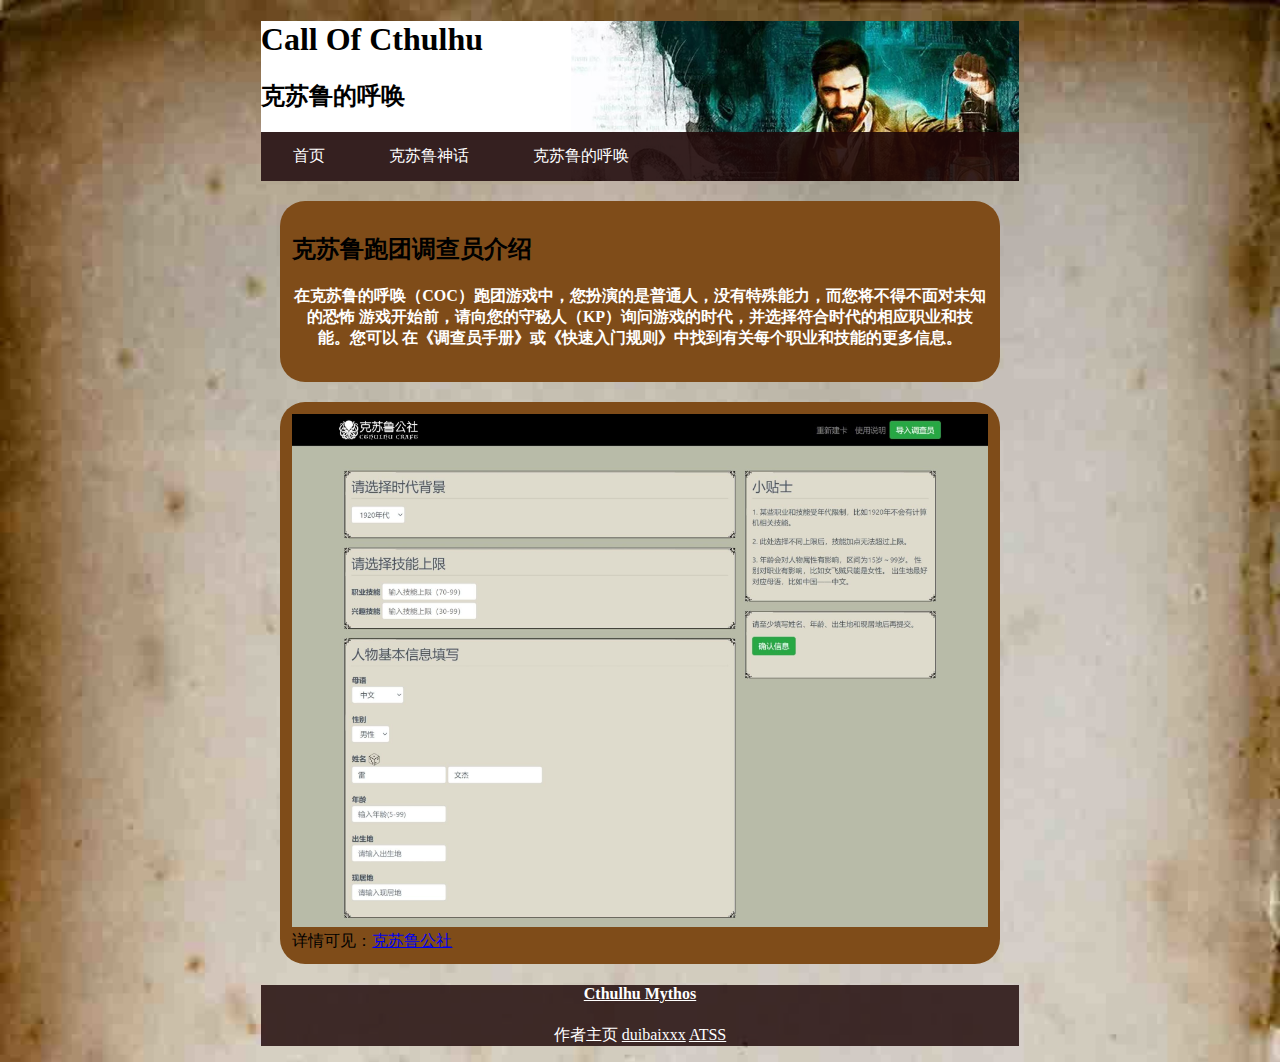
<file: 游玩表格.html>
<!DOCTYPE html>
<html>
<meta charset="utf-8">

<head>
    <style>
        body {
            background-size: cover;
            background-image: url(11.jpeg);
        }

        header {
            margin-right: auto;
            margin-left: auto;
            width: 60%;
            background-size: cover;
            background-image: url(呼唤.png);
        }

        h1,
        h2 {
            text-align: left;
        }

        p,
        h4 {
            text-align: center;
            color: white;
        }

        .ul_1 {
            list-style-type: none;
            padding: 0%;
            margin: 0%;
            overflow: hidden;
            background-color: #1f0808e6;
        }

        li {
            float: left;
        }

        li a,
        .dropbtn {
            display: block;
            color: white;
            text-align: center;
            padding: 14px 32px 14px 32px;
            text-decoration: none;
        }

        li a:hover,
        .dropdown:hover.dropbtn {
            background-color: #716b6bf4;
        }

        li.dropdown {
            display: inline-block;
        }

        .dropdown-content {
            display: none;
            position: absolute;
            background-color: #937171f4;
            min-width: auto;
            box-shadow: 0px 8px 16px 0px #635f59f4;
            z-index: 1;
        }

        .dropdown-content a {
            color: black;
            padding: 12px 24px;
            text-decoration: none;
            display: block;
            text-align: center;
        }

        .dropdown-content a:hover {
            background-color: #ffbb5589;
        }

        .dropdown:hover .dropdown-content {
            display: block;
        }

        .center {
            margin-right: auto;
            margin-left: auto;
            width: 60%;
            background-size: cover;
            text-align: center;
        }

        .footer {
            background-color: #1f0808d5;
            padding: 0;
            margin: auto;
            width: 60%;
            text-align: center;
            clear: both;
        }

        .card {
            background-color: rgb(127, 76, 25);
            padding: 12px;
            margin-top: 20px;
            width: 55%;
            margin-right: auto;
            margin-left: auto;
            border-radius: 25px;


        }

        /* 清除列之后的浮动 */
        .row:after {
            content: "";
            display: table;
            clear: both;
        }



        /* 响应式布局 - 当屏幕的宽度小于 800 像素时，使两列堆叠而不是并排 */
        @media screen and (max-width: 800px) {

            .leftcolumn,
            .rightcolumn {
                width: 100%;
                padding: 0;
            }
        }

        /* 响应式布局 - 当屏幕的宽度小于 400 像素时，使导航链接堆叠而不是并排 */
        @media screen and (max-width: 400px) {
            .topnav a {
                float: none;
                width: 100%;
            }
        }
    </style>
</head>

<body>
    <header>
        <h1>Call Of Cthulhu</h1>
        <h2>克苏鲁的呼唤</h2>
        <ul class="ul_1">
            <li><a href="index.html">首页</a></li>
            <li class="dropdown">
                <a href="克苏鲁神话.html" class="dropbtn">克苏鲁神话</a>
                <div class="dropdown-content">
                    <a href="作者.html">作者</a>
                    <a href="世界观.html">世界观</a>
                </div>
            </li>
            <li class="dropdown">
                <a href="克苏鲁的呼唤.html">克苏鲁的呼唤</a>
                <div class="dropdown-content">
                    <a href="规则简介.html">COC跑团</a>
                    <a href="游玩表格.html">游玩表格</a>
                    <a href="游戏推荐.html">游戏推荐</a>
                </div>
            </li>
        </ul>
    </header>

    <div class="leftcolumn">
        <div class="card">
            <h2>克苏鲁跑团调查员介绍</h2>
            <h4>在克苏鲁的呼唤（COC）跑团游戏中，您扮演的是普通人，没有特殊能力，而您将不得不面对未知的恐怖
                游戏开始前，请向您的守秘人（KP）询问游戏的时代，并选择符合时代的相应职业和技能。您可以
                在《调查员手册》或《快速入门规则》中找到有关每个职业和技能的更多信息。</h4>
        </div>

    </div>
    <div class="leftcolumn">
        <div class="card">
            <img src="b.jpg" width="100%" />
            详情可见：<a href="https://www.cthulhuclub.com/charSheetGenerator/">克苏鲁公社</a>
        </div>

    </div>
    <div class="footer">
        <h4>
            <a href="报告.html" style="color: white;">Cthulhu Mythos</a>
        </h4>
        <p style="color: white;">作者主页
            <a href="https://github.com/duibaixxx" style="color: white;">duibaixxx</a>
            <a href="https://gitee.com/across-the-starry-sea" style="color: white;">ATSS</a>
        </p>
    </div>
</body>

</html>
</file>
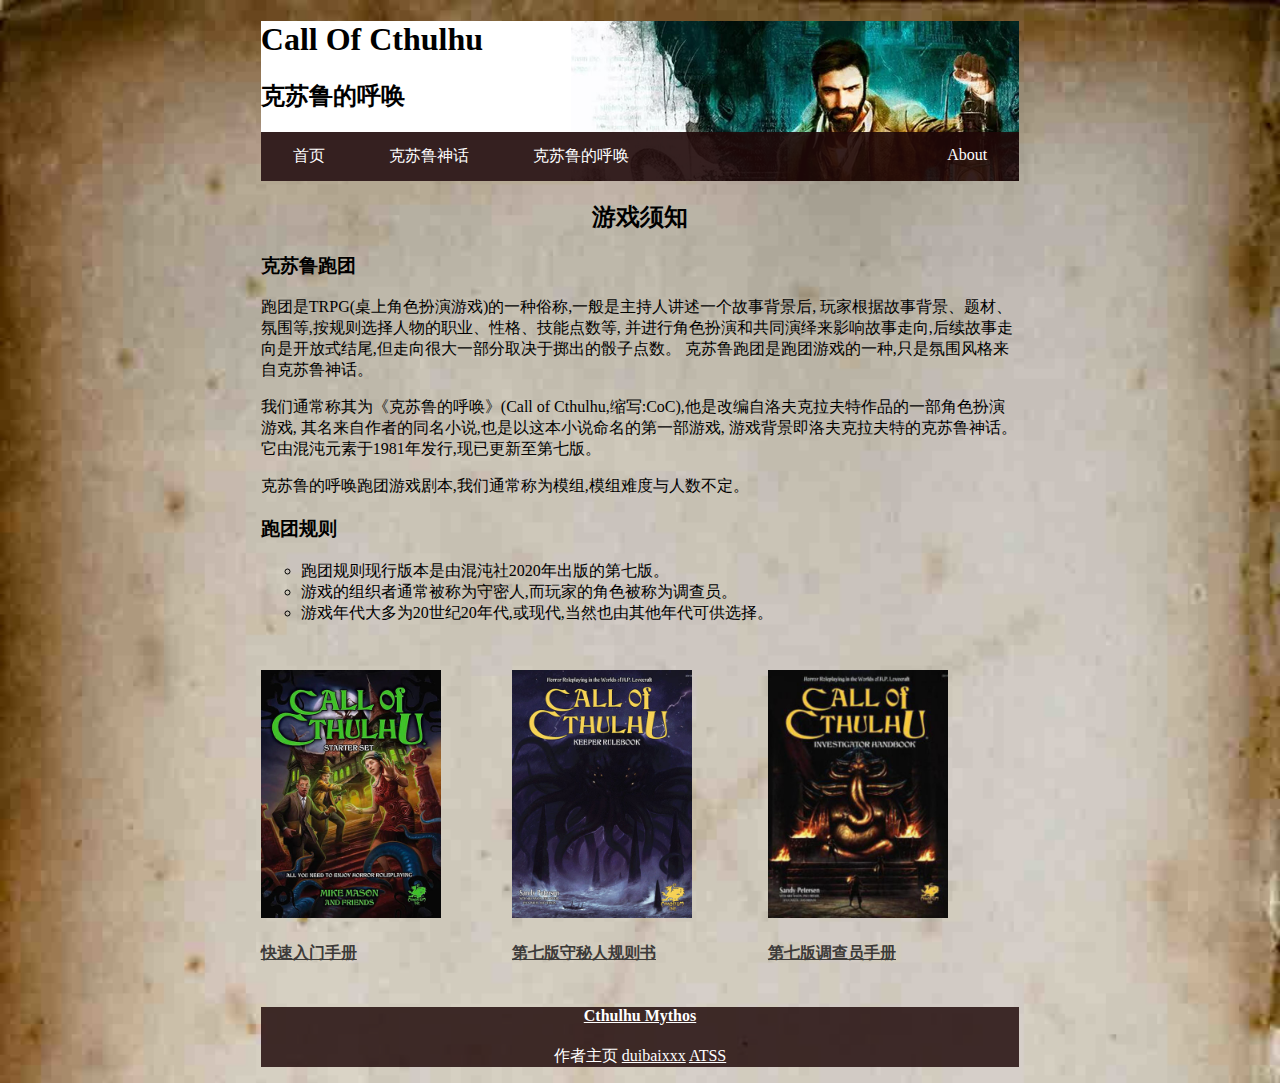
<file: 规则简介.html>
<!DOCTYPE html>
<html>
    <meta charset="utf-8">
    <head>
        <style>
                body{
                    background-size: cover;
                    background-image: url(11.jpeg);
                }
                header{
                    margin-right: auto;
                    margin-left: auto;
                    width: 60%;
                    background-size: cover;
                    background-image: url(呼唤.png);
                }
                h1,h2{
                    text-align: left;
                }
                
                .ul_1{
                    list-style-type: none;
                    padding: 0%;
                    margin: 0%;
                    overflow: hidden;
                    background-color: #1f0808e6;
                }
                li{
                    float:left;
                }
                li a,.dropbtn{
                    display: block;
                    color:white;
                    text-align: center;
                    padding:14px 32px 14px 32px;
                    text-decoration: none;
                }
                li a:hover,.dropdown:hover.dropbtn{
                    background-color: #716b6bf4;
                }
                li.dropdown{
                    display: inline-block;
                }
                .dropdown-content{
                    display: none;
                    position: absolute;
                    background-color: #937171f4;
                    min-width: auto;
                    box-shadow: 0px 8px 16px  0px #635f59f4;
                    z-index: 1;
                }
                .dropdown-content a{
                    color:black;
                    padding: 12px 24px;
                    text-decoration: none;
                    display: block;
                    text-align: center;
                }
                .dropdown-content a:hover{
                    background-color: #ffbb5589;
                }
                .dropdown:hover .dropdown-content{
                    display: block;
                }

                .center_1{
                    margin-right: auto;
                    margin-left: auto;
                    width: 60%;
                    background-size: cover;
                    text-align: center;
                }

                .center_2{
                    margin-right: auto;
                    margin-left: auto;
                    width: 60%;
                    background-size: cover;
                    text-align: left;
                }

                .ul_2{
                    list-style-type: circle;
                }

                .book1{
                    margin-right:auto;
                    margin-left: 20%;
                    margin-top: 30px;
                    position: relative;
                    display:inline-table;
                }

                .book2{
                    right:auto;
                    left: 40%;
                    margin-top: 30px;
                    position: absolute;
                    display:inline-table;
                }

                .book3{
                    right:auto;
                    left: 60%;
                    margin-top: 30px;
                    position: absolute;
                    display:inline-table;
                }

                .footer{
                background-color:#1f0808d5;
                padding: 0;
                margin:auto;
                width: 60%;
                text-align: center;
                clear: both;
                }
        </style>
    </head>
    <body>
        <header>
            <h1>Call Of Cthulhu</h1>
            <h2>克苏鲁的呼唤</h2>
            <ul class="ul_1">
                <li><a href="index.html">首页</a></li>
                <li class="dropdown">
                    <a href="克苏鲁神话.html" class="dropbtn">克苏鲁神话</a>
                    <div class="dropdown-content">
                        <a href="作者.html">作者</a>
                        <a href="世界观.html">世界观</a>
                    </div>
                </li>
                <li class="dropdown">
                    <a href="克苏鲁的呼唤.html">克苏鲁的呼唤</a>
                    <div class="dropdown-content">
                        <a href="规则简介.html">COC跑团</a>
                        <a href="游玩表格.html">游玩表格</a>
                        <a href="游戏推荐.html">游戏推荐</a>
                    </div>
                </li>
                <li style="float:right"><a href="login.html">About</a></li>
            </ul>
        </header>
        <div class="center_1">
            <h2 style="text-align: center;">游戏须知</h2>
        </div>
        <div class="center_2">
            <h3>克苏鲁跑团</h3>

            <p>
                跑团是TRPG(桌上角色扮演游戏)的一种俗称,一般是主持人讲述一个故事背景后,
                玩家根据故事背景、题材、氛围等,按规则选择人物的职业、性格、技能点数等,
                并进行角色扮演和共同演绎来影响故事走向,后续故事走向是开放式结尾,但走向很大一部分取决于掷出的骰子点数。
                克苏鲁跑团是跑团游戏的一种,只是氛围风格来自克苏鲁神话。
            </p>

            <p>
                我们通常称其为《克苏鲁的呼唤》(Call of Cthulhu,缩写:CoC),他是改编自洛夫克拉夫特作品的一部角色扮演游戏,
                其名来自作者的同名小说,也是以这本小说命名的第一部游戏,
                游戏背景即洛夫克拉夫特的克苏鲁神话。它由混沌元素于1981年发行,现已更新至第七版。
            </p>

            <p>克苏鲁的呼唤跑团游戏剧本,我们通常称为模组,模组难度与人数不定。</p>

            <h3>跑团规则</h3>

            <ul class="ul_2">
                <li>跑团规则现行版本是由混沌社2020年出版的第七版。</li>
                <li>游戏的组织者通常被称为守密人,而玩家的角色被称为调查员。</li>
                <li>游戏年代大多为20世纪20年代,或现代,当然也由其他年代可供选择。</li>
            </ul>
        </div>
        <div class="book1">

            <p><img src="快速入门.jpg" width="40%" height="auto"></p>
            <h4><a href="快速入门.pdf" style="color:#3d3b39;">快速入门手册</a></h4>

        </div>
        <div class="book2">

            <p><img src="kp.jpg" width="40%" height="auto"></p>
            <h4><a href="kp.pdf" style="color:#3d3b39;">第七版守秘人规则书</a></h4>

        </div>
        <div class="book3">

            <p><img src="pc.jpg" width="40%" height="auto"></p>
            <h4><a href="pc.pdf" style="color:#3d3b39;">第七版调查员手册</a></h4>

        </div>
        <div class="footer">
            <h4>
                <a href="报告.html" style="color: white;">Cthulhu Mythos</a>
            </h4>
            <p style="color: white;">作者主页
                <a href="https://github.com/duibaixxx" style="color: white;">duibaixxx</a>
                <a href="https://gitee.com/across-the-starry-sea" style="color: white;">ATSS</a>
            </p>
        </div>
    </body>
</html>
</file>
<file: 1.css>
.image__img {
    display: block;
    width: 100%;
    height: 100%;
    background-size: cover;
}
.image {
    margin-right:auto;
    margin-left: 20%;
    position: relative;
    width: 20%;
    display:inline-table
}
.image2 {
    margin-right:auto;
    margin-left: auto;
    position: relative;
    width: 20%;
    display:inline-table
}
.image3 {
    margin-right: auto;
    margin-left: auto;
    position: relative;
    width: 20%;
    display:inline-table
}
.image4{
    margin-right:auto;
    margin-left: 20%;
    position: relative;
    width: 20%;
    display:inline-table
}
.image5 {
    margin-right:auto;
    margin-left: auto;
    position: relative;
    width: 20%;
    display:inline-table
}
.image6 {
    margin-right: auto;
    margin-left: auto;
    position: relative;
    width: 20%;
    display:inline-table
}


.image__description{
    width: 80%;
}

.image__overlay {
    position: absolute;
    top: 0;
    left: 0;
    width: 100%;
    height: 100%;
    background: rgba(0, 0, 0, 0.6);
    color: #ffffff;
    font-family: 'Quicksand', sans-serif;
    display: flex;
    flex-direction: column;
    align-items: center;
    justify-content: center;
    transition: opacity 0.25s;
}

.image__overlay{
      opacity: 0;
}
.image__overlay:hover {
    opacity: 1;
}
.image__overlay--blur {
    backdrop-filter: blur(5px);
}

.image__overlay--solid {
    background: #c51f5d;
}
</file>
<file: login.css>
*{
    user-select: none;
    /* 无法选中，整体感更强 */
}

body{
    background: url(./wallpaper.jpg) no-repeat;
    background-size: cover;
    background-attachment: fixed;
}

.login{
    position: absolute;
    top: 50%;
    margin-top: -200px;
    left: 50%;
    margin-left: -200px;
    /* absolute居中的一种方法 */
    background-color: whitesmoke;
    width: 400px;
    height: 400px;
    border-radius: 25px;
    text-align: center;
    padding: 5px 40px;
    box-sizing: border-box;
    /* 这样padding就不会影响大小 */
}

p{
    font-size: 42px;
    font-weight: 600;
}

input{
    background-color: whitesmoke;
    width: 100%;
    height: 48px;
    margin-bottom: 10px;
    border: none;
    border-bottom: 2px solid silver;
    /* 下面的会覆盖上面的步伐 */
    outline: none;
    font-size: 22px;
}

.btn{
    background-color: #59c2c5;
    width: 38%;
    height: 48px;
    border-radius: 8px;
    margin-top: 40px;
    font-size: 28px;
    font-weight: 600;
    color: white;
}
.btn:hover{
    background-color: #59c2a0;
}
</file>
